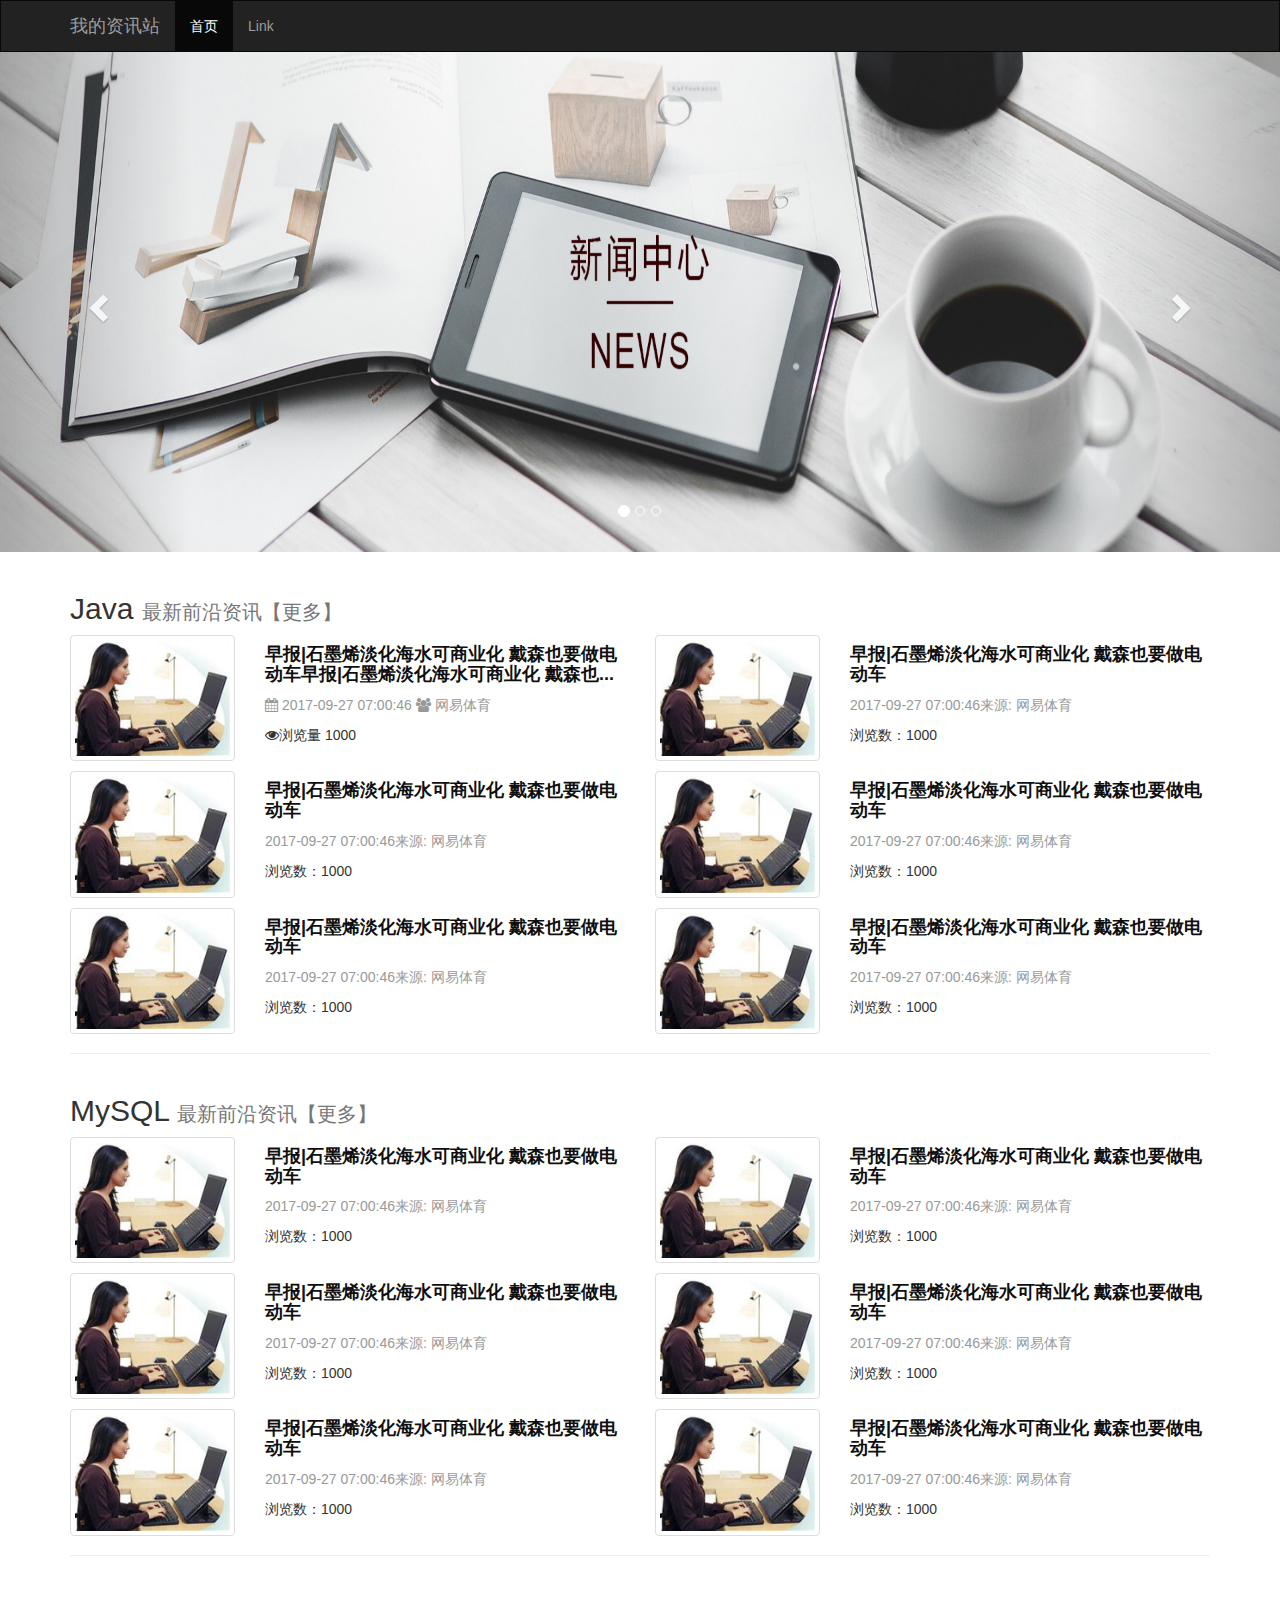
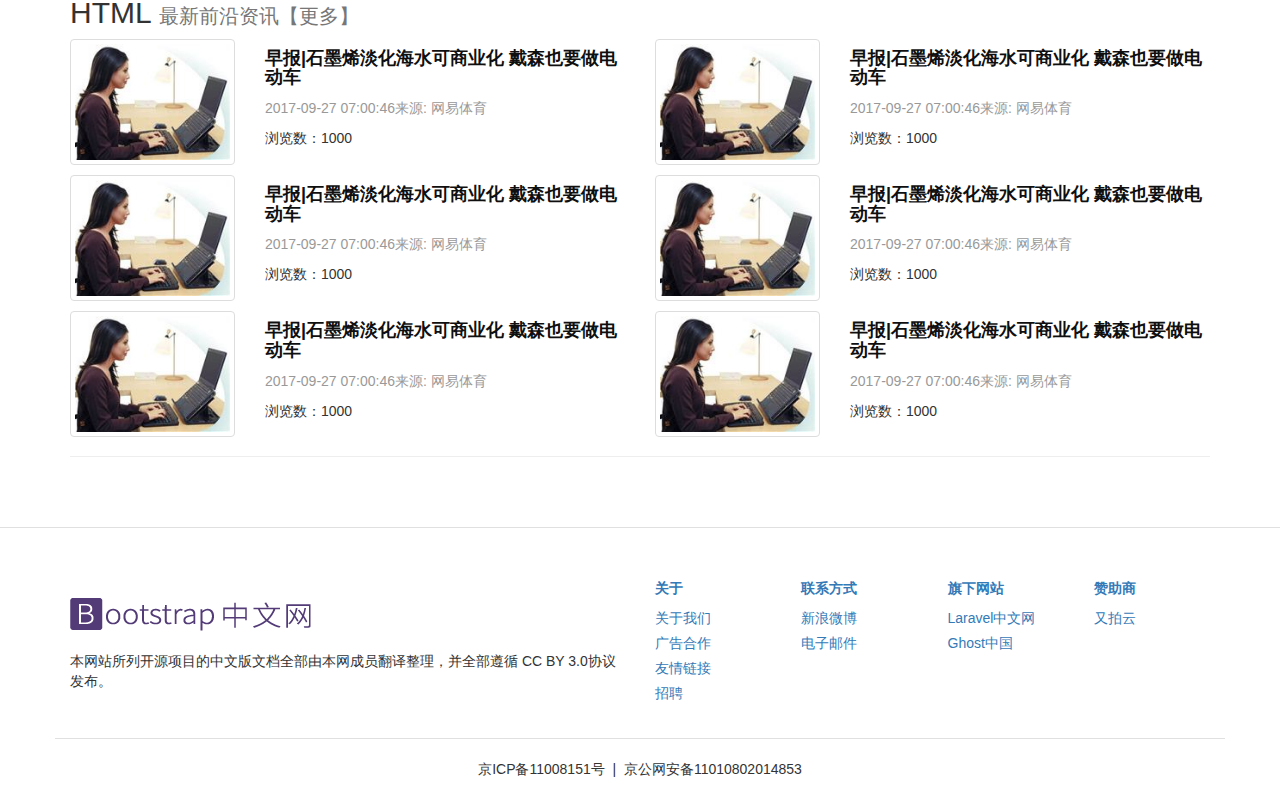
<file: WebRoot/index.html>
<!DOCTYPE html>
<html lang="en">
<head>
    <meta charset="UTF-8">
    <title>Title</title>


    <link href="res/bootstrap/dist/css/bootstrap.css" rel="stylesheet">
    <link href="res/font-awesome/css/font-awesome.css" rel="stylesheet">
    <link href="res/my.css" rel="stylesheet">


</head>
<body>

<!--导航-->
<nav class="navbar navbar-inverse my-nav">
    <div class="container">
        <div class="navbar-header">
            <a class="navbar-brand" href="#">我的资讯站</a>
        </div>
        <!-- Collect the nav links, forms, and other content for toggling -->
        <div class="collapse navbar-collapse" id="bs-example-navbar-collapse-1">
            <ul class="nav navbar-nav">
                <li class="active"><a href="#">首页</a></li>
                <li><a href="#">Link</a></li>
            </ul>
        </div><!-- /.navbar-collapse -->
    </div><!-- /.container-fluid -->
</nav>



<!--banner-->
<div id="carousel-example-generic" class="carousel slide" data-ride="carousel">
    <!-- Indicators -->
    <ol class="carousel-indicators">
        <li data-target="#carousel-example-generic" data-slide-to="0" class="active"></li>
        <li data-target="#carousel-example-generic" data-slide-to="1"></li>
        <li data-target="#carousel-example-generic" data-slide-to="2"></li>
    </ol>

    <!-- Wrapper for slides -->
    <div class="carousel-inner" role="listbox">
        <div class="item active">
            <img style="height: 500px;width: 100%" src="img/b1.jpg">
        </div>

        <div class="item">
            <img style="height: 500px;width: 100%" src="img/b2.jpg">
        </div>
        <div class="item">
            <img style="height: 500px;width: 100%" src="img/b3.jpg">
        </div>
    </div>

    <!-- Controls -->
    <a class="left carousel-control" href="#carousel-example-generic" role="button" data-slide="prev">
        <span class="glyphicon glyphicon-chevron-left" aria-hidden="true"></span>
        <span class="sr-only">Previous</span>
    </a>
    <a class="right carousel-control" href="#carousel-example-generic" role="button" data-slide="next">
        <span class="glyphicon glyphicon-chevron-right" aria-hidden="true"></span>
        <span class="sr-only">Next</span>
    </a>
</div>



<!--内容-->


<div class="container">
    <div class="page-header">
        <h2>Java
            <small>最新前沿资讯【更多】</small>
        </h2>
        <div class="row">
            <div class="col-xs-6">
                <!--具体新闻-->
                <div class="row my-news">
                    <div class="col-xs-4">
                        <img class="img-thumbnail" src="img/temp.jpeg">
                    </div>
                    <div class="col-xs-8">
                        <h4 class="title my-news-title">早报|石墨烯淡化海水可商业化 戴森也要做电动车早报|石墨烯淡化海水可商业化 戴森也要做电动车早报|石墨烯淡化海水可商业化
                            戴森也要做电动车早报|石墨烯淡化海水可商业化 戴森也要做电动车</h4>
                        <p class="st-author"><i
                                class="fa fa-calendar"></i>&nbsp;<span>2017-09-27 07:00:46</span>&nbsp;<i
                                class="fa fa-group"></i>&nbsp;<span>网易体育</span></p>
                        <p class="brower-count"><i class="fa fa-eye">浏览量</i>&nbsp;<span>1000</span></p>
                    </div>
                </div>
                <div class="row my-news">
                    <div class="col-xs-4">
                        <img class="img-thumbnail" src="img/temp.jpeg">
                    </div>
                    <div class="col-xs-8">
                        <h4 class="title my-news-title">早报|石墨烯淡化海水可商业化 戴森也要做电动车</h4>
                        <p class="st-author"><span>2017-09-27 07:00:46</span><span>来源: 网易体育</span></p>
                        <p class="brower-count"><span>浏览数：</span><span>1000</span></p>
                    </div>
                </div>
                <div class="row my-news">
                    <div class="col-xs-4">
                        <img class="img-thumbnail" src="img/temp.jpeg">
                    </div>
                    <div class="col-xs-8">
                        <h4 class="title my-news-title">早报|石墨烯淡化海水可商业化 戴森也要做电动车</h4>
                        <p class="st-author"><span>2017-09-27 07:00:46</span><span>来源: 网易体育</span></p>
                        <p class="brower-count"><span>浏览数：</span><span>1000</span></p>
                    </div>
                </div>
            </div>

            <div class="col-xs-6">
                <!--具体新闻-->
                <div class="row my-news">
                    <div class="col-xs-4">
                        <img class="img-thumbnail" src="img/temp.jpeg">
                    </div>
                    <div class="col-xs-8">
                        <h4 class="title my-news-title">早报|石墨烯淡化海水可商业化 戴森也要做电动车</h4>
                        <p class="st-author"><span>2017-09-27 07:00:46</span><span>来源: 网易体育</span></p>
                        <p class="brower-count"><span>浏览数：</span><span>1000</span></p>
                    </div>
                </div>
                <div class="row my-news">
                    <div class="col-xs-4">
                        <img class="img-thumbnail" src="img/temp.jpeg">
                    </div>
                    <div class="col-xs-8">
                        <h4 class="title my-news-title">早报|石墨烯淡化海水可商业化 戴森也要做电动车</h4>
                        <p class="st-author"><span>2017-09-27 07:00:46</span><span>来源: 网易体育</span></p>
                        <p class="brower-count"><span>浏览数：</span><span>1000</span></p>
                    </div>
                </div>
                <div class="row my-news">
                    <div class="col-xs-4">
                        <img class="img-thumbnail" src="img/temp.jpeg">
                    </div>
                    <div class="col-xs-8">
                        <h4 class="title my-news-title">早报|石墨烯淡化海水可商业化 戴森也要做电动车</h4>
                        <p class="st-author"><span>2017-09-27 07:00:46</span><span>来源: 网易体育</span></p>
                        <p class="brower-count"><span>浏览数：</span><span>1000</span></p>
                    </div>
                </div>
            </div>
        </div>

    </div>
    <div class="page-header">
        <h2>MySQL
            <small>最新前沿资讯【更多】</small>
        </h2>
        <div class="row">
            <div class="col-xs-6">
                <!--具体新闻-->
                <div class="row my-news">
                    <div class="col-xs-4">
                        <img class="img-thumbnail" src="img/temp.jpeg">
                    </div>
                    <div class="col-xs-8">
                        <h4 class="title my-news-title">早报|石墨烯淡化海水可商业化 戴森也要做电动车</h4>
                        <p class="st-author"><span>2017-09-27 07:00:46</span><span>来源: 网易体育</span></p>
                        <p class="brower-count"><span>浏览数：</span><span>1000</span></p>
                    </div>
                </div>
                <div class="row my-news">
                    <div class="col-xs-4">
                        <img class="img-thumbnail" src="img/temp.jpeg">
                    </div>
                    <div class="col-xs-8">
                        <h4 class="title my-news-title">早报|石墨烯淡化海水可商业化 戴森也要做电动车</h4>
                        <p class="st-author"><span>2017-09-27 07:00:46</span><span>来源: 网易体育</span></p>
                        <p class="brower-count"><span>浏览数：</span><span>1000</span></p>
                    </div>
                </div>
                <div class="row my-news">
                    <div class="col-xs-4">
                        <img class="img-thumbnail" src="img/temp.jpeg">
                    </div>
                    <div class="col-xs-8">
                        <h4 class="title my-news-title">早报|石墨烯淡化海水可商业化 戴森也要做电动车</h4>
                        <p class="st-author"><span>2017-09-27 07:00:46</span><span>来源: 网易体育</span></p>
                        <p class="brower-count"><span>浏览数：</span><span>1000</span></p>
                    </div>
                </div>
            </div>

            <div class="col-xs-6">
                <!--具体新闻-->
                <div class="row my-news">
                    <div class="col-xs-4">
                        <img class="img-thumbnail" src="img/temp.jpeg">
                    </div>
                    <div class="col-xs-8">
                        <h4 class="title my-news-title">早报|石墨烯淡化海水可商业化 戴森也要做电动车</h4>
                        <p class="st-author"><span>2017-09-27 07:00:46</span><span>来源: 网易体育</span></p>
                        <p class="brower-count"><span>浏览数：</span><span>1000</span></p>
                    </div>
                </div>
                <div class="row my-news">
                    <div class="col-xs-4">
                        <img class="img-thumbnail" src="img/temp.jpeg">
                    </div>
                    <div class="col-xs-8">
                        <h4 class="title my-news-title">早报|石墨烯淡化海水可商业化 戴森也要做电动车</h4>
                        <p class="st-author"><span>2017-09-27 07:00:46</span><span>来源: 网易体育</span></p>
                        <p class="brower-count"><span>浏览数：</span><span>1000</span></p>
                    </div>
                </div>
                <div class="row my-news">
                    <div class="col-xs-4">
                        <img class="img-thumbnail" src="img/temp.jpeg">
                    </div>
                    <div class="col-xs-8">
                        <h4 class="title my-news-title">早报|石墨烯淡化海水可商业化 戴森也要做电动车</h4>
                        <p class="st-author"><span>2017-09-27 07:00:46</span><span>来源: 网易体育</span></p>
                        <p class="brower-count"><span>浏览数：</span><span>1000</span></p>
                    </div>
                </div>
            </div>
        </div>
    </div>
    <div class="page-header">
        <h2>HTML
            <small>最新前沿资讯【更多】</small>
        </h2>
        <div class="row">
            <div class="col-xs-6">
                <!--具体新闻-->
                <div class="row my-news">
                    <div class="col-xs-4">
                        <img class="img-thumbnail" src="img/temp.jpeg">
                    </div>
                    <div class="col-xs-8">
                        <h4 class="title my-news-title">早报|石墨烯淡化海水可商业化 戴森也要做电动车</h4>
                        <p class="st-author"><span>2017-09-27 07:00:46</span><span>来源: 网易体育</span></p>
                        <p class="brower-count"><span>浏览数：</span><span>1000</span></p>
                    </div>
                </div>
                <div class="row my-news">
                    <div class="col-xs-4">
                        <img class="img-thumbnail" src="img/temp.jpeg">
                    </div>
                    <div class="col-xs-8">
                        <h4 class="title my-news-title">早报|石墨烯淡化海水可商业化 戴森也要做电动车</h4>
                        <p class="st-author"><span>2017-09-27 07:00:46</span><span>来源: 网易体育</span></p>
                        <p class="brower-count"><span>浏览数：</span><span>1000</span></p>
                    </div>
                </div>
                <div class="row my-news">
                    <div class="col-xs-4">
                        <img class="img-thumbnail" src="img/temp.jpeg">
                    </div>
                    <div class="col-xs-8">
                        <h4 class="title my-news-title">早报|石墨烯淡化海水可商业化 戴森也要做电动车</h4>
                        <p class="st-author"><span>2017-09-27 07:00:46</span><span>来源: 网易体育</span></p>
                        <p class="brower-count"><span>浏览数：</span><span>1000</span></p>
                    </div>
                </div>
            </div>

            <div class="col-xs-6">
                <!--具体新闻-->
                <div class="row my-news">
                    <div class="col-xs-4">
                        <img class="img-thumbnail" src="img/temp.jpeg">
                    </div>
                    <div class="col-xs-8">
                        <h4 class="title my-news-title">早报|石墨烯淡化海水可商业化 戴森也要做电动车</h4>
                        <p class="st-author"><span>2017-09-27 07:00:46</span><span>来源: 网易体育</span></p>
                        <p class="brower-count"><span>浏览数：</span><span>1000</span></p>
                    </div>
                </div>
                <div class="row my-news">
                    <div class="col-xs-4">
                        <img class="img-thumbnail" src="img/temp.jpeg">
                    </div>
                    <div class="col-xs-8">
                        <h4 class="title my-news-title">早报|石墨烯淡化海水可商业化 戴森也要做电动车</h4>
                        <p class="st-author"><span>2017-09-27 07:00:46</span><span>来源: 网易体育</span></p>
                        <p class="brower-count"><span>浏览数：</span><span>1000</span></p>
                    </div>
                </div>
                <div class="row my-news">
                    <div class="col-xs-4">
                        <img class="img-thumbnail" src="img/temp.jpeg">
                    </div>
                    <div class="col-xs-8">
                        <h4 class="title my-news-title">早报|石墨烯淡化海水可商业化 戴森也要做电动车</h4>
                        <p class="st-author"><span>2017-09-27 07:00:46</span><span>来源: 网易体育</span></p>
                        <p class="brower-count"><span>浏览数：</span><span>1000</span></p>
                    </div>
                </div>
            </div>
        </div>
    </div>

</div>





<!--脚注-->
<div class="my-footer">

    <div class="container">
        <div class="row">
            <div class="col-xs-6">

                <div class="my-footer-logo"><img src="img/logo.png" alt=""></div>
                <p>本网站所列开源项目的中文版文档全部由本网成员翻译整理，并全部遵循 CC BY 3.0协议发布。</p>
            </div>
            <div class="col-xs-6">

                <div class="row">

                    <ul class="col-xs-3 my-footer-ul">
                        <li><a href="#">关于</a></li>
                        <li><a href="#">关于我们</a></li>
                        <li><a href="#">广告合作</a></li>
                        <li><a href="#">友情链接</a></li>
                        <li><a href="#">招聘</a></li>
                    </ul>
                    <ul class="col-xs-3 my-footer-ul">
                        <li><a href="#">联系方式</a></li>
                        <li><a href="#">新浪微博</a></li>
                        <li><a href="#">电子邮件</a></li>
                    </ul>
                    <ul class="col-xs-3 my-footer-ul">
                        <li><a href="#">旗下网站</a></li>
                        <li><a href="#">Laravel中文网</a></li>
                        <li><a href="#">Ghost中国</a></li>

                    </ul>
                    <ul class="col-xs-3 my-footer-ul">
                        <li><a href="#">赞助商</a></li>
                        <li><a href="#">又拍云</a></li>

                    </ul>

                </div>

            </div>
        </div>
        <div class="row">
            <div class="col-xs-12 my-footer-copy">
                <p class="text-center">京ICP备11008151号&nbsp;&nbsp;|&nbsp;&nbsp;京公网安备11010802014853</p>
            </div>
        </div>

    </div>

</div>


</body>


</html>

<script src="res/jquery/dist/jquery.js"></script>
<script src="res/bootstrap/dist/js/bootstrap.js"></script>
<script src="res/STAR-ZERO-jquery-ellipsis/dist/jquery.ellipsis.js"></script>

<script>

    $(function () {

        $('.title').ellipsis({
            row: 2
        });

    });


</script>
</file>
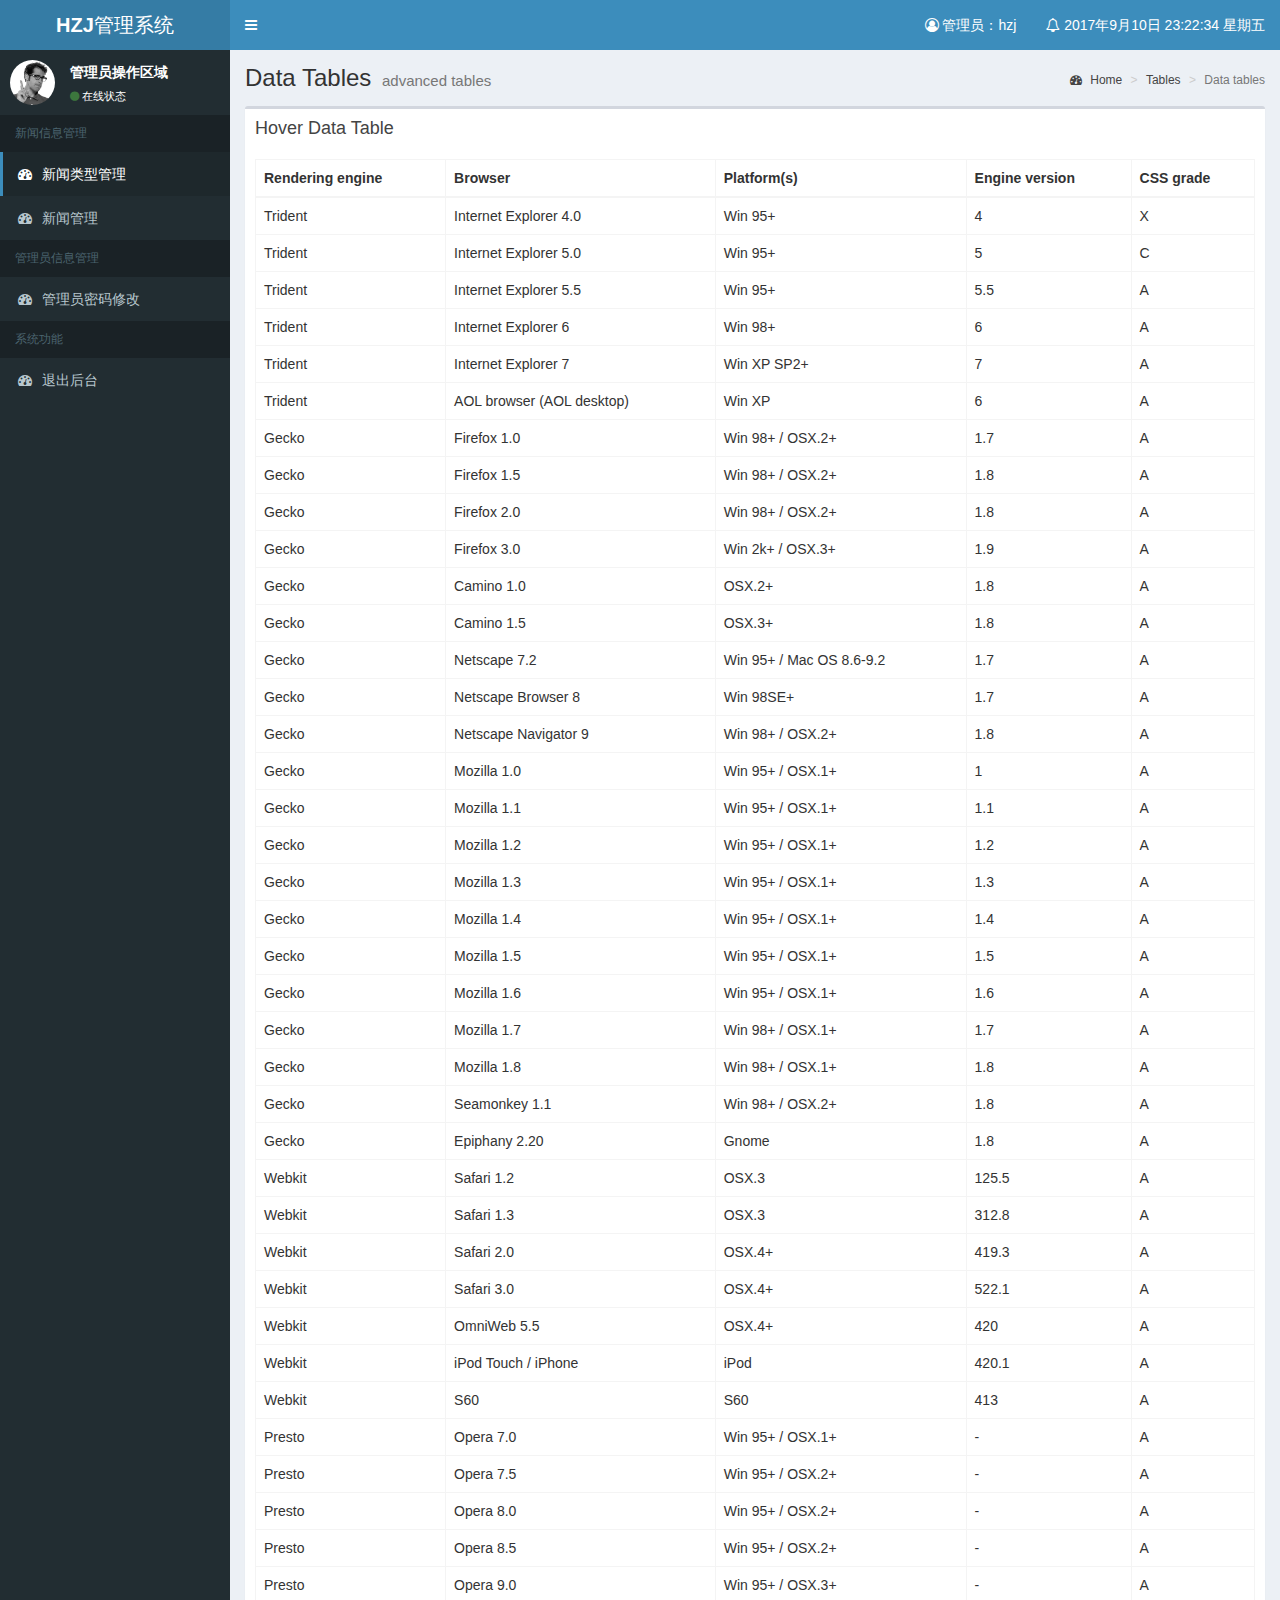
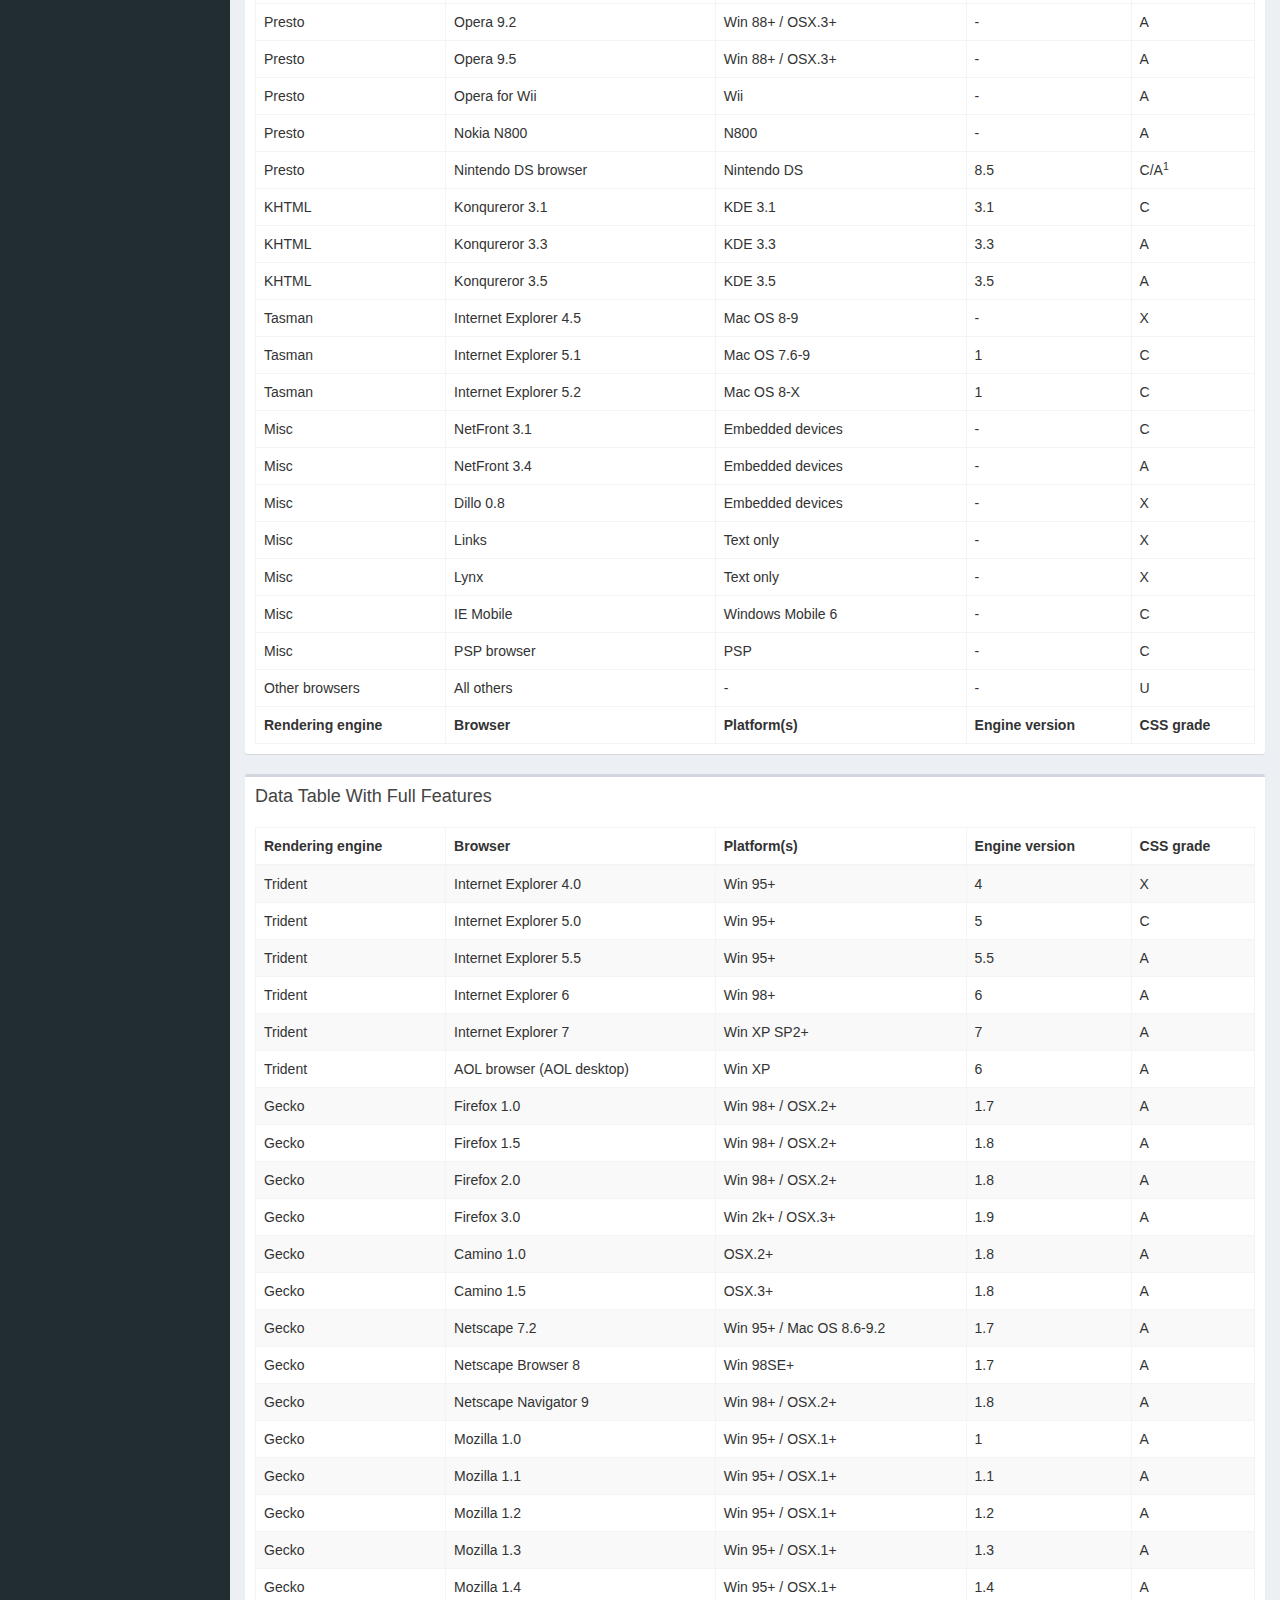
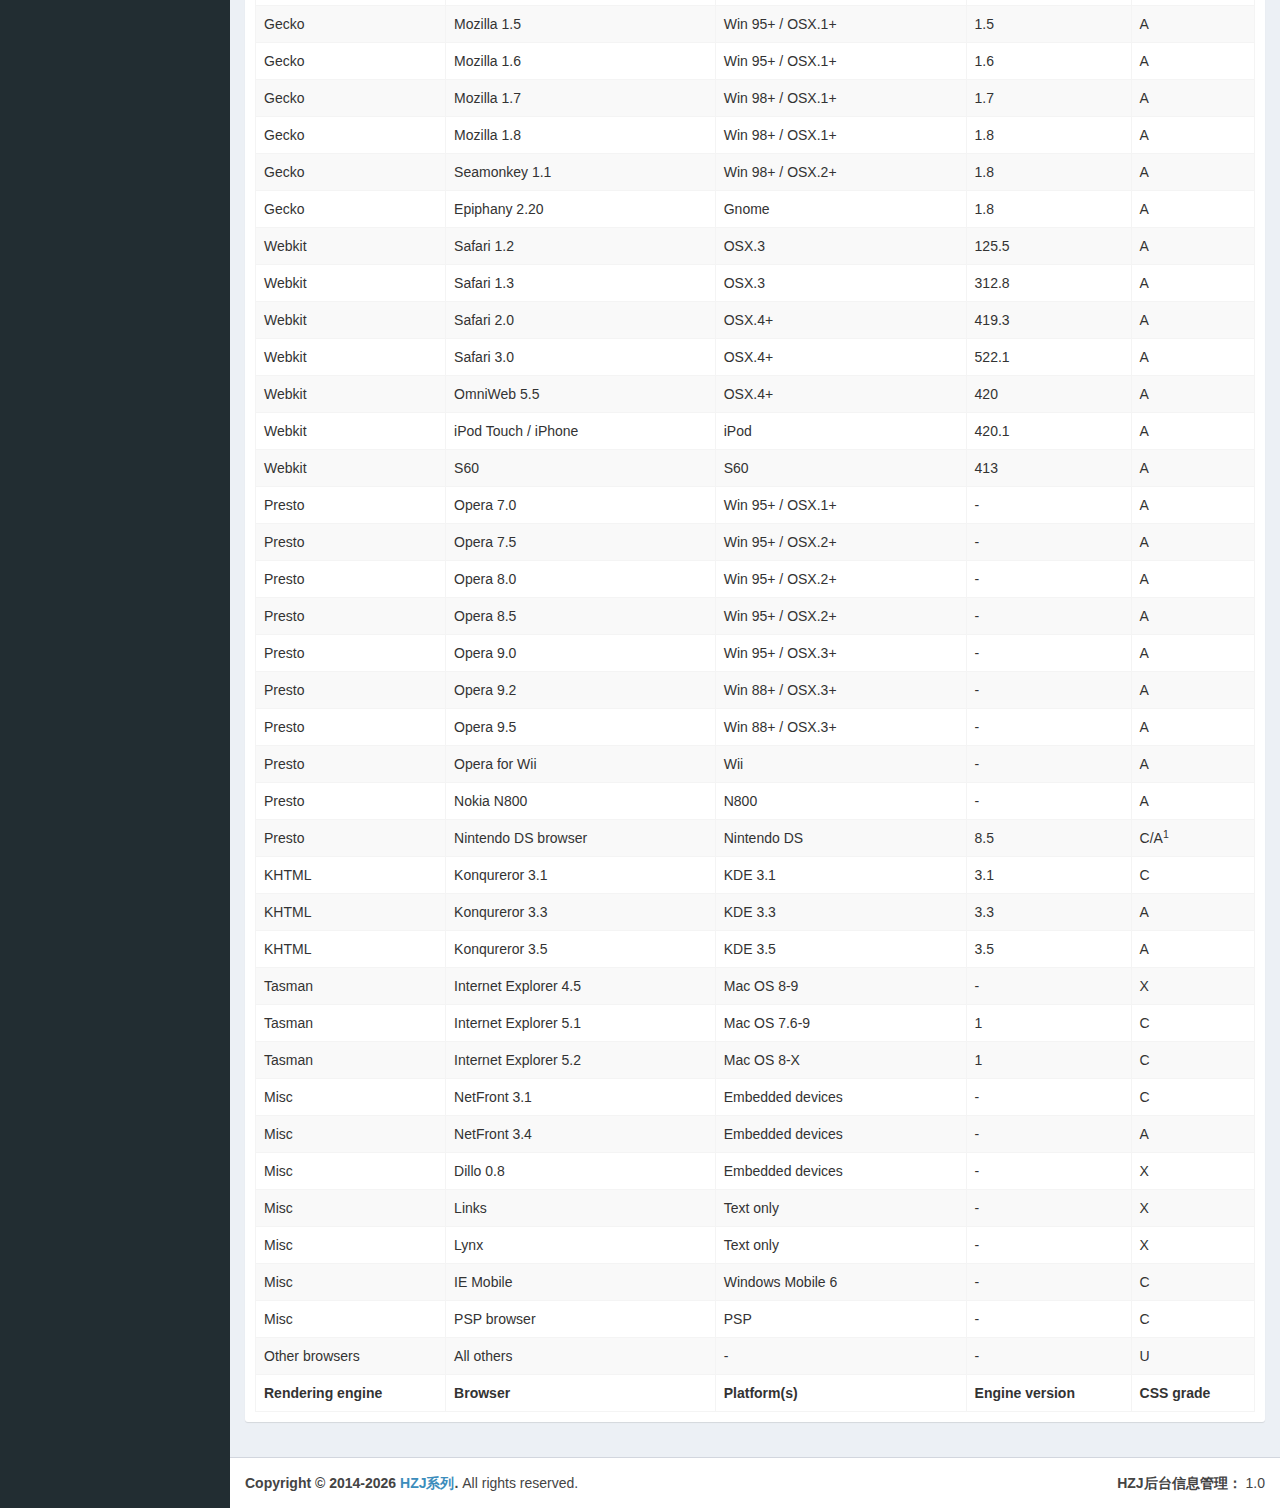
<file: WebRoot/admin/index.html>
<!DOCTYPE html>
<html>
<head>
    <meta charset="utf-8">
    <meta http-equiv="X-UA-Compatible" content="IE=edge">
    <title>AdminLTE 2 | Data Tables</title>
    <!-- Bootstrap 3.3.7 -->
    <link rel="stylesheet" href="../res/bootstrap/dist/css/bootstrap.min.css">
    <!-- Font Awesome -->
    <link rel="stylesheet" href="../res/font-awesome/css/font-awesome.min.css">
    <!-- Ionicons -->
    <link rel="stylesheet" href="../res/Ionicons/css/ionicons.min.css">
    <!-- DataTables -->
    <link rel="stylesheet" href="../res/datatables.net-bs/css/dataTables.bootstrap.min.css">
    <!-- Theme style -->
    <link rel="stylesheet" href="../res/dist/css/AdminLTE.min.css">
    <!-- AdminLTE Skins. Choose a skin from the css/skins
         folder instead of downloading all of them to reduce the load. -->
    <link rel="stylesheet" href="../res/dist/css/skins/_all-skins.min.css">


</head>
<body class="hold-transition skin-blue sidebar-mini">
<div class="wrapper">

    <header class="main-header">
        <!-- Logo -->
        <a href="#" class="logo">
            <!-- mini logo for sidebar mini 50x50 pixels -->
            <span class="logo-mini"><b>HZJ</b></span>
            <!-- logo for regular state and mobile devices -->
            <span class="logo-lg"><b>HZJ</b>管理系统</span>
        </a>
        <!-- Header Navbar: style can be found in header.less -->
        <nav class="navbar navbar-static-top">
            <!-- Sidebar toggle button-->
            <a href="#" class="sidebar-toggle" data-toggle="push-menu" role="button">
                <span class="icon-bar"></span>
                <span class="icon-bar"></span>
                <span class="icon-bar"></span>
            </a>

            <div class="navbar-custom-menu">
                <ul class="nav navbar-nav">
                    <li>
                        <a>
                            <i class="fa fa-user-circle-o"></i>&nbsp;管理员：hzj
                        </a>
                    </li>
                    <li>
                        <a>
                            <i class="fa fa-bell-o"></i>&nbsp;2017年9月10日 23:22:34 星期五
                        </a>
                    </li>


                </ul>
            </div>
        </nav>
    </header>
    <!-- Left side column. contains the logo and sidebar -->
    <aside class="main-sidebar">
        <!-- sidebar: style can be found in sidebar.less -->
        <section class="sidebar">
            <!-- Sidebar user panel -->
            <div class="user-panel">
                <div class="pull-left image">
                    <img src="../res/dist/img/user2-160x160.jpg" class="img-circle" alt="User Image">
                </div>
                <div class="pull-left info">
                    <p>管理员操作区域</p>
                    <a><i class="fa fa-circle text-success"></i>在线状态</a>
                </div>
            </div>

            <!-- sidebar menu: : style can be found in sidebar.less -->
            <ul class="sidebar-menu" data-widget="tree">
                <li class="header">新闻信息管理</li>
                <li class="treeview active">
                    <a href="#">
                        <i class="fa fa-dashboard"></i> <span>新闻类型管理</span>
                    </a>
                </li>
                <li class="treeview">
                    <a href="#">
                        <i class="fa fa-dashboard"></i> <span>新闻管理</span>
                    </a>
                </li>
                <li class="header">管理员信息管理</li>
                <li class="treeview">
                    <a href="#">
                        <i class="fa fa-dashboard"></i> <span>管理员密码修改</span>
                    </a>
                </li>
                <li class="header">系统功能</li>
                <li class="treeview">
                    <a href="#">
                        <i class="fa fa-dashboard"></i> <span>退出后台</span>
                    </a>
                </li>
            </ul>
        </section>
        <!-- /.sidebar -->
    </aside>

    <!-- Content Wrapper. Contains page content -->
    <div class="content-wrapper">
        <!-- Content Header (Page header) -->
        <section class="content-header">
            <h1>
                Data Tables
                <small>advanced tables</small>
            </h1>
            <ol class="breadcrumb">
                <li><a href="#"><i class="fa fa-dashboard"></i> Home</a></li>
                <li><a href="#">Tables</a></li>
                <li class="active">Data tables</li>
            </ol>
        </section>

        <!-- Main content -->
        <section class="content">
            <div class="row">
                <div class="col-xs-12">
                    <div class="box">
                        <div class="box-header">
                            <h3 class="box-title">Hover Data Table</h3>
                        </div>
                        <!-- /.box-header -->
                        <div class="box-body">
                            <table id="example2" class="table table-bordered table-hover">
                                <thead>
                                <tr>
                                    <th>Rendering engine</th>
                                    <th>Browser</th>
                                    <th>Platform(s)</th>
                                    <th>Engine version</th>
                                    <th>CSS grade</th>
                                </tr>
                                </thead>
                                <tbody>
                                <tr>
                                    <td>Trident</td>
                                    <td>Internet
                                        Explorer 4.0
                                    </td>
                                    <td>Win 95+</td>
                                    <td> 4</td>
                                    <td>X</td>
                                </tr>
                                <tr>
                                    <td>Trident</td>
                                    <td>Internet
                                        Explorer 5.0
                                    </td>
                                    <td>Win 95+</td>
                                    <td>5</td>
                                    <td>C</td>
                                </tr>
                                <tr>
                                    <td>Trident</td>
                                    <td>Internet
                                        Explorer 5.5
                                    </td>
                                    <td>Win 95+</td>
                                    <td>5.5</td>
                                    <td>A</td>
                                </tr>
                                <tr>
                                    <td>Trident</td>
                                    <td>Internet
                                        Explorer 6
                                    </td>
                                    <td>Win 98+</td>
                                    <td>6</td>
                                    <td>A</td>
                                </tr>
                                <tr>
                                    <td>Trident</td>
                                    <td>Internet Explorer 7</td>
                                    <td>Win XP SP2+</td>
                                    <td>7</td>
                                    <td>A</td>
                                </tr>
                                <tr>
                                    <td>Trident</td>
                                    <td>AOL browser (AOL desktop)</td>
                                    <td>Win XP</td>
                                    <td>6</td>
                                    <td>A</td>
                                </tr>
                                <tr>
                                    <td>Gecko</td>
                                    <td>Firefox 1.0</td>
                                    <td>Win 98+ / OSX.2+</td>
                                    <td>1.7</td>
                                    <td>A</td>
                                </tr>
                                <tr>
                                    <td>Gecko</td>
                                    <td>Firefox 1.5</td>
                                    <td>Win 98+ / OSX.2+</td>
                                    <td>1.8</td>
                                    <td>A</td>
                                </tr>
                                <tr>
                                    <td>Gecko</td>
                                    <td>Firefox 2.0</td>
                                    <td>Win 98+ / OSX.2+</td>
                                    <td>1.8</td>
                                    <td>A</td>
                                </tr>
                                <tr>
                                    <td>Gecko</td>
                                    <td>Firefox 3.0</td>
                                    <td>Win 2k+ / OSX.3+</td>
                                    <td>1.9</td>
                                    <td>A</td>
                                </tr>
                                <tr>
                                    <td>Gecko</td>
                                    <td>Camino 1.0</td>
                                    <td>OSX.2+</td>
                                    <td>1.8</td>
                                    <td>A</td>
                                </tr>
                                <tr>
                                    <td>Gecko</td>
                                    <td>Camino 1.5</td>
                                    <td>OSX.3+</td>
                                    <td>1.8</td>
                                    <td>A</td>
                                </tr>
                                <tr>
                                    <td>Gecko</td>
                                    <td>Netscape 7.2</td>
                                    <td>Win 95+ / Mac OS 8.6-9.2</td>
                                    <td>1.7</td>
                                    <td>A</td>
                                </tr>
                                <tr>
                                    <td>Gecko</td>
                                    <td>Netscape Browser 8</td>
                                    <td>Win 98SE+</td>
                                    <td>1.7</td>
                                    <td>A</td>
                                </tr>
                                <tr>
                                    <td>Gecko</td>
                                    <td>Netscape Navigator 9</td>
                                    <td>Win 98+ / OSX.2+</td>
                                    <td>1.8</td>
                                    <td>A</td>
                                </tr>
                                <tr>
                                    <td>Gecko</td>
                                    <td>Mozilla 1.0</td>
                                    <td>Win 95+ / OSX.1+</td>
                                    <td>1</td>
                                    <td>A</td>
                                </tr>
                                <tr>
                                    <td>Gecko</td>
                                    <td>Mozilla 1.1</td>
                                    <td>Win 95+ / OSX.1+</td>
                                    <td>1.1</td>
                                    <td>A</td>
                                </tr>
                                <tr>
                                    <td>Gecko</td>
                                    <td>Mozilla 1.2</td>
                                    <td>Win 95+ / OSX.1+</td>
                                    <td>1.2</td>
                                    <td>A</td>
                                </tr>
                                <tr>
                                    <td>Gecko</td>
                                    <td>Mozilla 1.3</td>
                                    <td>Win 95+ / OSX.1+</td>
                                    <td>1.3</td>
                                    <td>A</td>
                                </tr>
                                <tr>
                                    <td>Gecko</td>
                                    <td>Mozilla 1.4</td>
                                    <td>Win 95+ / OSX.1+</td>
                                    <td>1.4</td>
                                    <td>A</td>
                                </tr>
                                <tr>
                                    <td>Gecko</td>
                                    <td>Mozilla 1.5</td>
                                    <td>Win 95+ / OSX.1+</td>
                                    <td>1.5</td>
                                    <td>A</td>
                                </tr>
                                <tr>
                                    <td>Gecko</td>
                                    <td>Mozilla 1.6</td>
                                    <td>Win 95+ / OSX.1+</td>
                                    <td>1.6</td>
                                    <td>A</td>
                                </tr>
                                <tr>
                                    <td>Gecko</td>
                                    <td>Mozilla 1.7</td>
                                    <td>Win 98+ / OSX.1+</td>
                                    <td>1.7</td>
                                    <td>A</td>
                                </tr>
                                <tr>
                                    <td>Gecko</td>
                                    <td>Mozilla 1.8</td>
                                    <td>Win 98+ / OSX.1+</td>
                                    <td>1.8</td>
                                    <td>A</td>
                                </tr>
                                <tr>
                                    <td>Gecko</td>
                                    <td>Seamonkey 1.1</td>
                                    <td>Win 98+ / OSX.2+</td>
                                    <td>1.8</td>
                                    <td>A</td>
                                </tr>
                                <tr>
                                    <td>Gecko</td>
                                    <td>Epiphany 2.20</td>
                                    <td>Gnome</td>
                                    <td>1.8</td>
                                    <td>A</td>
                                </tr>
                                <tr>
                                    <td>Webkit</td>
                                    <td>Safari 1.2</td>
                                    <td>OSX.3</td>
                                    <td>125.5</td>
                                    <td>A</td>
                                </tr>
                                <tr>
                                    <td>Webkit</td>
                                    <td>Safari 1.3</td>
                                    <td>OSX.3</td>
                                    <td>312.8</td>
                                    <td>A</td>
                                </tr>
                                <tr>
                                    <td>Webkit</td>
                                    <td>Safari 2.0</td>
                                    <td>OSX.4+</td>
                                    <td>419.3</td>
                                    <td>A</td>
                                </tr>
                                <tr>
                                    <td>Webkit</td>
                                    <td>Safari 3.0</td>
                                    <td>OSX.4+</td>
                                    <td>522.1</td>
                                    <td>A</td>
                                </tr>
                                <tr>
                                    <td>Webkit</td>
                                    <td>OmniWeb 5.5</td>
                                    <td>OSX.4+</td>
                                    <td>420</td>
                                    <td>A</td>
                                </tr>
                                <tr>
                                    <td>Webkit</td>
                                    <td>iPod Touch / iPhone</td>
                                    <td>iPod</td>
                                    <td>420.1</td>
                                    <td>A</td>
                                </tr>
                                <tr>
                                    <td>Webkit</td>
                                    <td>S60</td>
                                    <td>S60</td>
                                    <td>413</td>
                                    <td>A</td>
                                </tr>
                                <tr>
                                    <td>Presto</td>
                                    <td>Opera 7.0</td>
                                    <td>Win 95+ / OSX.1+</td>
                                    <td>-</td>
                                    <td>A</td>
                                </tr>
                                <tr>
                                    <td>Presto</td>
                                    <td>Opera 7.5</td>
                                    <td>Win 95+ / OSX.2+</td>
                                    <td>-</td>
                                    <td>A</td>
                                </tr>
                                <tr>
                                    <td>Presto</td>
                                    <td>Opera 8.0</td>
                                    <td>Win 95+ / OSX.2+</td>
                                    <td>-</td>
                                    <td>A</td>
                                </tr>
                                <tr>
                                    <td>Presto</td>
                                    <td>Opera 8.5</td>
                                    <td>Win 95+ / OSX.2+</td>
                                    <td>-</td>
                                    <td>A</td>
                                </tr>
                                <tr>
                                    <td>Presto</td>
                                    <td>Opera 9.0</td>
                                    <td>Win 95+ / OSX.3+</td>
                                    <td>-</td>
                                    <td>A</td>
                                </tr>
                                <tr>
                                    <td>Presto</td>
                                    <td>Opera 9.2</td>
                                    <td>Win 88+ / OSX.3+</td>
                                    <td>-</td>
                                    <td>A</td>
                                </tr>
                                <tr>
                                    <td>Presto</td>
                                    <td>Opera 9.5</td>
                                    <td>Win 88+ / OSX.3+</td>
                                    <td>-</td>
                                    <td>A</td>
                                </tr>
                                <tr>
                                    <td>Presto</td>
                                    <td>Opera for Wii</td>
                                    <td>Wii</td>
                                    <td>-</td>
                                    <td>A</td>
                                </tr>
                                <tr>
                                    <td>Presto</td>
                                    <td>Nokia N800</td>
                                    <td>N800</td>
                                    <td>-</td>
                                    <td>A</td>
                                </tr>
                                <tr>
                                    <td>Presto</td>
                                    <td>Nintendo DS browser</td>
                                    <td>Nintendo DS</td>
                                    <td>8.5</td>
                                    <td>C/A<sup>1</sup></td>
                                </tr>
                                <tr>
                                    <td>KHTML</td>
                                    <td>Konqureror 3.1</td>
                                    <td>KDE 3.1</td>
                                    <td>3.1</td>
                                    <td>C</td>
                                </tr>
                                <tr>
                                    <td>KHTML</td>
                                    <td>Konqureror 3.3</td>
                                    <td>KDE 3.3</td>
                                    <td>3.3</td>
                                    <td>A</td>
                                </tr>
                                <tr>
                                    <td>KHTML</td>
                                    <td>Konqureror 3.5</td>
                                    <td>KDE 3.5</td>
                                    <td>3.5</td>
                                    <td>A</td>
                                </tr>
                                <tr>
                                    <td>Tasman</td>
                                    <td>Internet Explorer 4.5</td>
                                    <td>Mac OS 8-9</td>
                                    <td>-</td>
                                    <td>X</td>
                                </tr>
                                <tr>
                                    <td>Tasman</td>
                                    <td>Internet Explorer 5.1</td>
                                    <td>Mac OS 7.6-9</td>
                                    <td>1</td>
                                    <td>C</td>
                                </tr>
                                <tr>
                                    <td>Tasman</td>
                                    <td>Internet Explorer 5.2</td>
                                    <td>Mac OS 8-X</td>
                                    <td>1</td>
                                    <td>C</td>
                                </tr>
                                <tr>
                                    <td>Misc</td>
                                    <td>NetFront 3.1</td>
                                    <td>Embedded devices</td>
                                    <td>-</td>
                                    <td>C</td>
                                </tr>
                                <tr>
                                    <td>Misc</td>
                                    <td>NetFront 3.4</td>
                                    <td>Embedded devices</td>
                                    <td>-</td>
                                    <td>A</td>
                                </tr>
                                <tr>
                                    <td>Misc</td>
                                    <td>Dillo 0.8</td>
                                    <td>Embedded devices</td>
                                    <td>-</td>
                                    <td>X</td>
                                </tr>
                                <tr>
                                    <td>Misc</td>
                                    <td>Links</td>
                                    <td>Text only</td>
                                    <td>-</td>
                                    <td>X</td>
                                </tr>
                                <tr>
                                    <td>Misc</td>
                                    <td>Lynx</td>
                                    <td>Text only</td>
                                    <td>-</td>
                                    <td>X</td>
                                </tr>
                                <tr>
                                    <td>Misc</td>
                                    <td>IE Mobile</td>
                                    <td>Windows Mobile 6</td>
                                    <td>-</td>
                                    <td>C</td>
                                </tr>
                                <tr>
                                    <td>Misc</td>
                                    <td>PSP browser</td>
                                    <td>PSP</td>
                                    <td>-</td>
                                    <td>C</td>
                                </tr>
                                <tr>
                                    <td>Other browsers</td>
                                    <td>All others</td>
                                    <td>-</td>
                                    <td>-</td>
                                    <td>U</td>
                                </tr>
                                </tbody>
                                <tfoot>
                                <tr>
                                    <th>Rendering engine</th>
                                    <th>Browser</th>
                                    <th>Platform(s)</th>
                                    <th>Engine version</th>
                                    <th>CSS grade</th>
                                </tr>
                                </tfoot>
                            </table>
                        </div>
                        <!-- /.box-body -->
                    </div>
                    <!-- /.box -->

                    <div class="box">
                        <div class="box-header">
                            <h3 class="box-title">Data Table With Full Features</h3>
                        </div>
                        <!-- /.box-header -->
                        <div class="box-body">
                            <table id="example1" class="table table-bordered table-striped">
                                <thead>
                                <tr>
                                    <th>Rendering engine</th>
                                    <th>Browser</th>
                                    <th>Platform(s)</th>
                                    <th>Engine version</th>
                                    <th>CSS grade</th>
                                </tr>
                                </thead>
                                <tbody>
                                <tr>
                                    <td>Trident</td>
                                    <td>Internet
                                        Explorer 4.0
                                    </td>
                                    <td>Win 95+</td>
                                    <td> 4</td>
                                    <td>X</td>
                                </tr>
                                <tr>
                                    <td>Trident</td>
                                    <td>Internet
                                        Explorer 5.0
                                    </td>
                                    <td>Win 95+</td>
                                    <td>5</td>
                                    <td>C</td>
                                </tr>
                                <tr>
                                    <td>Trident</td>
                                    <td>Internet
                                        Explorer 5.5
                                    </td>
                                    <td>Win 95+</td>
                                    <td>5.5</td>
                                    <td>A</td>
                                </tr>
                                <tr>
                                    <td>Trident</td>
                                    <td>Internet
                                        Explorer 6
                                    </td>
                                    <td>Win 98+</td>
                                    <td>6</td>
                                    <td>A</td>
                                </tr>
                                <tr>
                                    <td>Trident</td>
                                    <td>Internet Explorer 7</td>
                                    <td>Win XP SP2+</td>
                                    <td>7</td>
                                    <td>A</td>
                                </tr>
                                <tr>
                                    <td>Trident</td>
                                    <td>AOL browser (AOL desktop)</td>
                                    <td>Win XP</td>
                                    <td>6</td>
                                    <td>A</td>
                                </tr>
                                <tr>
                                    <td>Gecko</td>
                                    <td>Firefox 1.0</td>
                                    <td>Win 98+ / OSX.2+</td>
                                    <td>1.7</td>
                                    <td>A</td>
                                </tr>
                                <tr>
                                    <td>Gecko</td>
                                    <td>Firefox 1.5</td>
                                    <td>Win 98+ / OSX.2+</td>
                                    <td>1.8</td>
                                    <td>A</td>
                                </tr>
                                <tr>
                                    <td>Gecko</td>
                                    <td>Firefox 2.0</td>
                                    <td>Win 98+ / OSX.2+</td>
                                    <td>1.8</td>
                                    <td>A</td>
                                </tr>
                                <tr>
                                    <td>Gecko</td>
                                    <td>Firefox 3.0</td>
                                    <td>Win 2k+ / OSX.3+</td>
                                    <td>1.9</td>
                                    <td>A</td>
                                </tr>
                                <tr>
                                    <td>Gecko</td>
                                    <td>Camino 1.0</td>
                                    <td>OSX.2+</td>
                                    <td>1.8</td>
                                    <td>A</td>
                                </tr>
                                <tr>
                                    <td>Gecko</td>
                                    <td>Camino 1.5</td>
                                    <td>OSX.3+</td>
                                    <td>1.8</td>
                                    <td>A</td>
                                </tr>
                                <tr>
                                    <td>Gecko</td>
                                    <td>Netscape 7.2</td>
                                    <td>Win 95+ / Mac OS 8.6-9.2</td>
                                    <td>1.7</td>
                                    <td>A</td>
                                </tr>
                                <tr>
                                    <td>Gecko</td>
                                    <td>Netscape Browser 8</td>
                                    <td>Win 98SE+</td>
                                    <td>1.7</td>
                                    <td>A</td>
                                </tr>
                                <tr>
                                    <td>Gecko</td>
                                    <td>Netscape Navigator 9</td>
                                    <td>Win 98+ / OSX.2+</td>
                                    <td>1.8</td>
                                    <td>A</td>
                                </tr>
                                <tr>
                                    <td>Gecko</td>
                                    <td>Mozilla 1.0</td>
                                    <td>Win 95+ / OSX.1+</td>
                                    <td>1</td>
                                    <td>A</td>
                                </tr>
                                <tr>
                                    <td>Gecko</td>
                                    <td>Mozilla 1.1</td>
                                    <td>Win 95+ / OSX.1+</td>
                                    <td>1.1</td>
                                    <td>A</td>
                                </tr>
                                <tr>
                                    <td>Gecko</td>
                                    <td>Mozilla 1.2</td>
                                    <td>Win 95+ / OSX.1+</td>
                                    <td>1.2</td>
                                    <td>A</td>
                                </tr>
                                <tr>
                                    <td>Gecko</td>
                                    <td>Mozilla 1.3</td>
                                    <td>Win 95+ / OSX.1+</td>
                                    <td>1.3</td>
                                    <td>A</td>
                                </tr>
                                <tr>
                                    <td>Gecko</td>
                                    <td>Mozilla 1.4</td>
                                    <td>Win 95+ / OSX.1+</td>
                                    <td>1.4</td>
                                    <td>A</td>
                                </tr>
                                <tr>
                                    <td>Gecko</td>
                                    <td>Mozilla 1.5</td>
                                    <td>Win 95+ / OSX.1+</td>
                                    <td>1.5</td>
                                    <td>A</td>
                                </tr>
                                <tr>
                                    <td>Gecko</td>
                                    <td>Mozilla 1.6</td>
                                    <td>Win 95+ / OSX.1+</td>
                                    <td>1.6</td>
                                    <td>A</td>
                                </tr>
                                <tr>
                                    <td>Gecko</td>
                                    <td>Mozilla 1.7</td>
                                    <td>Win 98+ / OSX.1+</td>
                                    <td>1.7</td>
                                    <td>A</td>
                                </tr>
                                <tr>
                                    <td>Gecko</td>
                                    <td>Mozilla 1.8</td>
                                    <td>Win 98+ / OSX.1+</td>
                                    <td>1.8</td>
                                    <td>A</td>
                                </tr>
                                <tr>
                                    <td>Gecko</td>
                                    <td>Seamonkey 1.1</td>
                                    <td>Win 98+ / OSX.2+</td>
                                    <td>1.8</td>
                                    <td>A</td>
                                </tr>
                                <tr>
                                    <td>Gecko</td>
                                    <td>Epiphany 2.20</td>
                                    <td>Gnome</td>
                                    <td>1.8</td>
                                    <td>A</td>
                                </tr>
                                <tr>
                                    <td>Webkit</td>
                                    <td>Safari 1.2</td>
                                    <td>OSX.3</td>
                                    <td>125.5</td>
                                    <td>A</td>
                                </tr>
                                <tr>
                                    <td>Webkit</td>
                                    <td>Safari 1.3</td>
                                    <td>OSX.3</td>
                                    <td>312.8</td>
                                    <td>A</td>
                                </tr>
                                <tr>
                                    <td>Webkit</td>
                                    <td>Safari 2.0</td>
                                    <td>OSX.4+</td>
                                    <td>419.3</td>
                                    <td>A</td>
                                </tr>
                                <tr>
                                    <td>Webkit</td>
                                    <td>Safari 3.0</td>
                                    <td>OSX.4+</td>
                                    <td>522.1</td>
                                    <td>A</td>
                                </tr>
                                <tr>
                                    <td>Webkit</td>
                                    <td>OmniWeb 5.5</td>
                                    <td>OSX.4+</td>
                                    <td>420</td>
                                    <td>A</td>
                                </tr>
                                <tr>
                                    <td>Webkit</td>
                                    <td>iPod Touch / iPhone</td>
                                    <td>iPod</td>
                                    <td>420.1</td>
                                    <td>A</td>
                                </tr>
                                <tr>
                                    <td>Webkit</td>
                                    <td>S60</td>
                                    <td>S60</td>
                                    <td>413</td>
                                    <td>A</td>
                                </tr>
                                <tr>
                                    <td>Presto</td>
                                    <td>Opera 7.0</td>
                                    <td>Win 95+ / OSX.1+</td>
                                    <td>-</td>
                                    <td>A</td>
                                </tr>
                                <tr>
                                    <td>Presto</td>
                                    <td>Opera 7.5</td>
                                    <td>Win 95+ / OSX.2+</td>
                                    <td>-</td>
                                    <td>A</td>
                                </tr>
                                <tr>
                                    <td>Presto</td>
                                    <td>Opera 8.0</td>
                                    <td>Win 95+ / OSX.2+</td>
                                    <td>-</td>
                                    <td>A</td>
                                </tr>
                                <tr>
                                    <td>Presto</td>
                                    <td>Opera 8.5</td>
                                    <td>Win 95+ / OSX.2+</td>
                                    <td>-</td>
                                    <td>A</td>
                                </tr>
                                <tr>
                                    <td>Presto</td>
                                    <td>Opera 9.0</td>
                                    <td>Win 95+ / OSX.3+</td>
                                    <td>-</td>
                                    <td>A</td>
                                </tr>
                                <tr>
                                    <td>Presto</td>
                                    <td>Opera 9.2</td>
                                    <td>Win 88+ / OSX.3+</td>
                                    <td>-</td>
                                    <td>A</td>
                                </tr>
                                <tr>
                                    <td>Presto</td>
                                    <td>Opera 9.5</td>
                                    <td>Win 88+ / OSX.3+</td>
                                    <td>-</td>
                                    <td>A</td>
                                </tr>
                                <tr>
                                    <td>Presto</td>
                                    <td>Opera for Wii</td>
                                    <td>Wii</td>
                                    <td>-</td>
                                    <td>A</td>
                                </tr>
                                <tr>
                                    <td>Presto</td>
                                    <td>Nokia N800</td>
                                    <td>N800</td>
                                    <td>-</td>
                                    <td>A</td>
                                </tr>
                                <tr>
                                    <td>Presto</td>
                                    <td>Nintendo DS browser</td>
                                    <td>Nintendo DS</td>
                                    <td>8.5</td>
                                    <td>C/A<sup>1</sup></td>
                                </tr>
                                <tr>
                                    <td>KHTML</td>
                                    <td>Konqureror 3.1</td>
                                    <td>KDE 3.1</td>
                                    <td>3.1</td>
                                    <td>C</td>
                                </tr>
                                <tr>
                                    <td>KHTML</td>
                                    <td>Konqureror 3.3</td>
                                    <td>KDE 3.3</td>
                                    <td>3.3</td>
                                    <td>A</td>
                                </tr>
                                <tr>
                                    <td>KHTML</td>
                                    <td>Konqureror 3.5</td>
                                    <td>KDE 3.5</td>
                                    <td>3.5</td>
                                    <td>A</td>
                                </tr>
                                <tr>
                                    <td>Tasman</td>
                                    <td>Internet Explorer 4.5</td>
                                    <td>Mac OS 8-9</td>
                                    <td>-</td>
                                    <td>X</td>
                                </tr>
                                <tr>
                                    <td>Tasman</td>
                                    <td>Internet Explorer 5.1</td>
                                    <td>Mac OS 7.6-9</td>
                                    <td>1</td>
                                    <td>C</td>
                                </tr>
                                <tr>
                                    <td>Tasman</td>
                                    <td>Internet Explorer 5.2</td>
                                    <td>Mac OS 8-X</td>
                                    <td>1</td>
                                    <td>C</td>
                                </tr>
                                <tr>
                                    <td>Misc</td>
                                    <td>NetFront 3.1</td>
                                    <td>Embedded devices</td>
                                    <td>-</td>
                                    <td>C</td>
                                </tr>
                                <tr>
                                    <td>Misc</td>
                                    <td>NetFront 3.4</td>
                                    <td>Embedded devices</td>
                                    <td>-</td>
                                    <td>A</td>
                                </tr>
                                <tr>
                                    <td>Misc</td>
                                    <td>Dillo 0.8</td>
                                    <td>Embedded devices</td>
                                    <td>-</td>
                                    <td>X</td>
                                </tr>
                                <tr>
                                    <td>Misc</td>
                                    <td>Links</td>
                                    <td>Text only</td>
                                    <td>-</td>
                                    <td>X</td>
                                </tr>
                                <tr>
                                    <td>Misc</td>
                                    <td>Lynx</td>
                                    <td>Text only</td>
                                    <td>-</td>
                                    <td>X</td>
                                </tr>
                                <tr>
                                    <td>Misc</td>
                                    <td>IE Mobile</td>
                                    <td>Windows Mobile 6</td>
                                    <td>-</td>
                                    <td>C</td>
                                </tr>
                                <tr>
                                    <td>Misc</td>
                                    <td>PSP browser</td>
                                    <td>PSP</td>
                                    <td>-</td>
                                    <td>C</td>
                                </tr>
                                <tr>
                                    <td>Other browsers</td>
                                    <td>All others</td>
                                    <td>-</td>
                                    <td>-</td>
                                    <td>U</td>
                                </tr>
                                </tbody>
                                <tfoot>
                                <tr>
                                    <th>Rendering engine</th>
                                    <th>Browser</th>
                                    <th>Platform(s)</th>
                                    <th>Engine version</th>
                                    <th>CSS grade</th>
                                </tr>
                                </tfoot>
                            </table>
                        </div>
                        <!-- /.box-body -->
                    </div>
                    <!-- /.box -->
                </div>
                <!-- /.col -->
            </div>
            <!-- /.row -->
        </section>
        <!-- /.content -->
    </div>
    <!-- /.content-wrapper -->
    
    
    <footer class="main-footer">
        <div class="pull-right hidden-xs">
            <b>HZJ后台信息管理：</b> 1.0
        </div>
        <strong>Copyright &copy; 2014-2026 <a href="#">HZJ系列</a>.</strong> All rights
        reserved.
    </footer>


</div>
<!-- ./wrapper -->

<!-- jQuery 3 -->
<script src="../res/jquery/dist/jquery.min.js"></script>
<!-- Bootstrap 3.3.7 -->
<script src="../res/bootstrap/dist/js/bootstrap.min.js"></script>
<!-- DataTables -->
<script src="../res/datatables.net/js/jquery.dataTables.min.js"></script>
<script src="../res/datatables.net-bs/js/dataTables.bootstrap.min.js"></script>
<!-- SlimScroll -->
<script src="../res/jquery-slimscroll/jquery.slimscroll.min.js"></script>
<!-- FastClick -->
<script src="../res/fastclick/lib/fastclick.js"></script>
<!-- AdminLTE App -->
<script src="../res/dist/js/adminlte.min.js"></script>
<!-- AdminLTE for demo purposes -->
<script src="../res/dist/js/demo.js"></script>
</body>
</html>
</file>
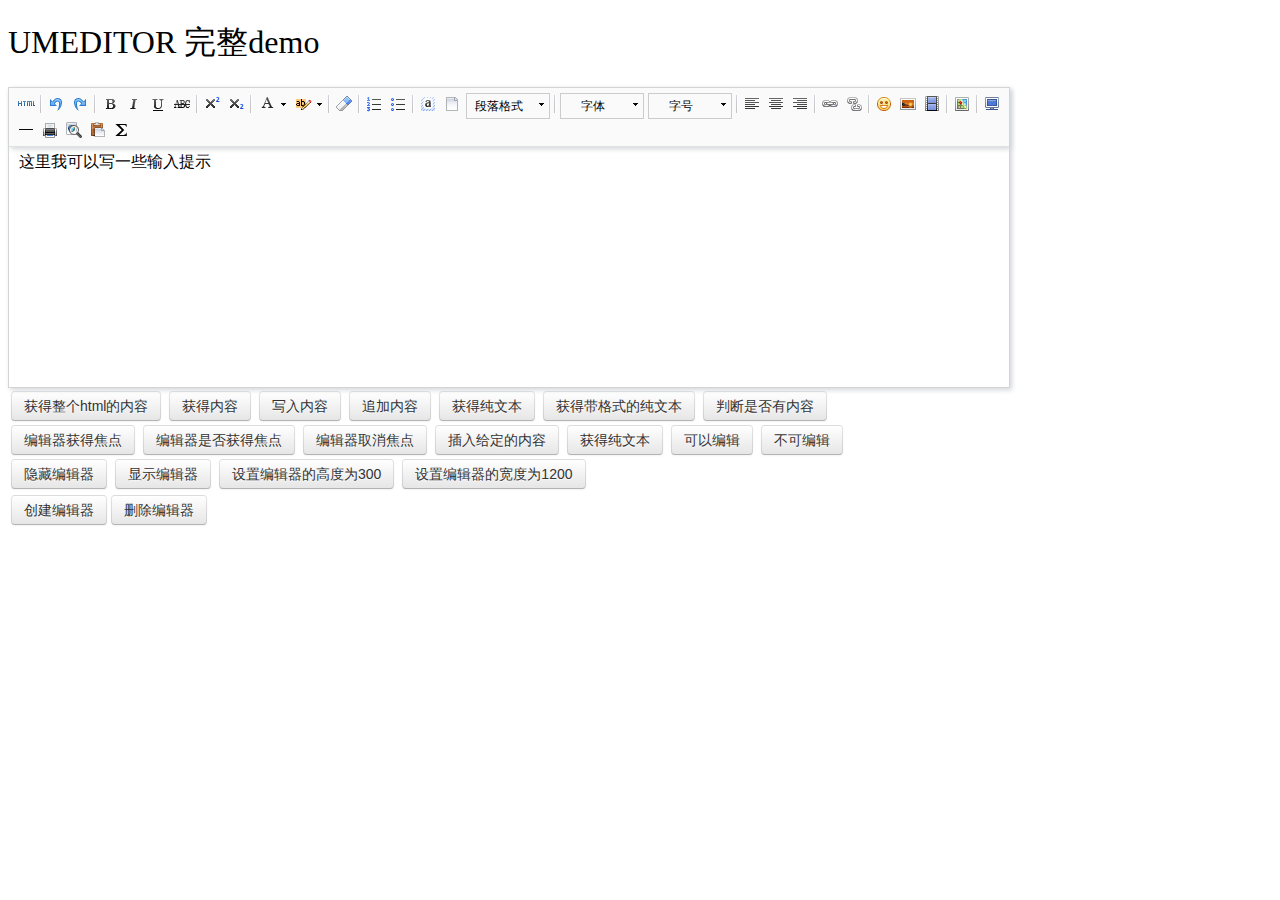
<file: WebRoot/res/umeditor1.2.3/index.html>
<!DOCTYPE HTML>
<html>
<head>

    <meta http-equiv="Content-Type" content="text/html;charset=utf-8"/>
    <title>UMEDITOR 完整demo</title>
    <meta http-equiv="Content-Type" content="text/html; charset=utf-8"/>
    <link href="themes/default/css/umeditor.css" type="text/css" rel="stylesheet">
    <script type="text/javascript" src="third-party/jquery.min.js"></script>
    <script type="text/javascript" src="third-party/template.min.js"></script>
    <script type="text/javascript" charset="utf-8" src="umeditor.config.js"></script>
    <script type="text/javascript" charset="utf-8" src="umeditor.min.js"></script>
    <script type="text/javascript" src="lang/zh-cn/zh-cn.js"></script>
    <style type="text/css">
        h1{
            font-family: "微软雅黑";
            font-weight: normal;
        }
        .btn {
            display: inline-block;
            *display: inline;
            padding: 4px 12px;
            margin-bottom: 0;
            *margin-left: .3em;
            font-size: 14px;
            line-height: 20px;
            color: #333333;
            text-align: center;
            text-shadow: 0 1px 1px rgba(255, 255, 255, 0.75);
            vertical-align: middle;
            cursor: pointer;
            background-color: #f5f5f5;
            *background-color: #e6e6e6;
            background-image: -moz-linear-gradient(top, #ffffff, #e6e6e6);
            background-image: -webkit-gradient(linear, 0 0, 0 100%, from(#ffffff), to(#e6e6e6));
            background-image: -webkit-linear-gradient(top, #ffffff, #e6e6e6);
            background-image: -o-linear-gradient(top, #ffffff, #e6e6e6);
            background-image: linear-gradient(to bottom, #ffffff, #e6e6e6);
            background-repeat: repeat-x;
            border: 1px solid #cccccc;
            *border: 0;
            border-color: #e6e6e6 #e6e6e6 #bfbfbf;
            border-color: rgba(0, 0, 0, 0.1) rgba(0, 0, 0, 0.1) rgba(0, 0, 0, 0.25);
            border-bottom-color: #b3b3b3;
            -webkit-border-radius: 4px;
            -moz-border-radius: 4px;
            border-radius: 4px;
            filter: progid:DXImageTransform.Microsoft.gradient(startColorstr='#ffffffff', endColorstr='#ffe6e6e6', GradientType=0);
            filter: progid:DXImageTransform.Microsoft.gradient(enabled=false);
            *zoom: 1;
            -webkit-box-shadow: inset 0 1px 0 rgba(255, 255, 255, 0.2), 0 1px 2px rgba(0, 0, 0, 0.05);
            -moz-box-shadow: inset 0 1px 0 rgba(255, 255, 255, 0.2), 0 1px 2px rgba(0, 0, 0, 0.05);
            box-shadow: inset 0 1px 0 rgba(255, 255, 255, 0.2), 0 1px 2px rgba(0, 0, 0, 0.05);
        }

        .btn:hover,
        .btn:focus,
        .btn:active,
        .btn.active,
        .btn.disabled,
        .btn[disabled] {
            color: #333333;
            background-color: #e6e6e6;
            *background-color: #d9d9d9;
        }

        .btn:active,
        .btn.active {
            background-color: #cccccc \9;
        }

        .btn:first-child {
            *margin-left: 0;
        }

        .btn:hover,
        .btn:focus {
            color: #333333;
            text-decoration: none;
            background-position: 0 -15px;
            -webkit-transition: background-position 0.1s linear;
            -moz-transition: background-position 0.1s linear;
            -o-transition: background-position 0.1s linear;
            transition: background-position 0.1s linear;
        }

        .btn:focus {
            outline: thin dotted #333;
            outline: 5px auto -webkit-focus-ring-color;
            outline-offset: -2px;
        }

        .btn.active,
        .btn:active {
            background-image: none;
            outline: 0;
            -webkit-box-shadow: inset 0 2px 4px rgba(0, 0, 0, 0.15), 0 1px 2px rgba(0, 0, 0, 0.05);
            -moz-box-shadow: inset 0 2px 4px rgba(0, 0, 0, 0.15), 0 1px 2px rgba(0, 0, 0, 0.05);
            box-shadow: inset 0 2px 4px rgba(0, 0, 0, 0.15), 0 1px 2px rgba(0, 0, 0, 0.05);
        }

        .btn.disabled,
        .btn[disabled] {
            cursor: default;
            background-image: none;
            opacity: 0.65;
            filter: alpha(opacity=65);
            -webkit-box-shadow: none;
            -moz-box-shadow: none;
            box-shadow: none;
        }
    </style>
</head>
<body>
<h1>UMEDITOR 完整demo</h1>

<!--style给定宽度可以影响编辑器的最终宽度-->
<script type="text/plain" id="myEditor" style="width:1000px;height:240px;">
    <p>这里我可以写一些输入提示</p>
</script>


<div class="clear"></div>
<div id="btns">
    <table>
        <tr>
            <td>
                <button class="btn" unselected="on" onclick="getAllHtml()">获得整个html的内容</button>&nbsp;
                <button class="btn" onclick="getContent()">获得内容</button>&nbsp;
                <button class="btn" onclick="setContent()">写入内容</button>&nbsp;
                <button class="btn" onclick="setContent(true)">追加内容</button>&nbsp;
                <button class="btn" onclick="getContentTxt()">获得纯文本</button>&nbsp;
                <button class="btn" onclick="getPlainTxt()">获得带格式的纯文本</button>&nbsp;
                <button class="btn" onclick="hasContent()">判断是否有内容</button>
            </td>
        </tr>
        <tr>
            <td>
                <button class="btn" onclick="setFocus()">编辑器获得焦点</button>&nbsp;
                <button class="btn" onmousedown="isFocus();return false;">编辑器是否获得焦点</button>&nbsp;
                <button class="btn" onclick="doBlur()">编辑器取消焦点</button>&nbsp;
                <button class="btn" onclick="insertHtml()">插入给定的内容</button>&nbsp;
                <button class="btn" onclick="getContentTxt()">获得纯文本</button>&nbsp;
                <button class="btn" id="enable" onclick="setEnabled()">可以编辑</button>&nbsp;
                <button class="btn" onclick="setDisabled()">不可编辑</button>
            </td>
        </tr>
        <tr>
            <td>
                <button class="btn" onclick="UM.getEditor('myEditor').setHide()">隐藏编辑器</button>&nbsp;
                <button class="btn" onclick="UM.getEditor('myEditor').setShow()">显示编辑器</button>&nbsp;
                <button class="btn" onclick="UM.getEditor('myEditor').setHeight(300)">设置编辑器的高度为300</button>&nbsp;
                <button class="btn" onclick="UM.getEditor('myEditor').setWidth(1200)">设置编辑器的宽度为1200</button>
            </td>
        </tr>

    </table>
</div>
<table>
    <tr>
        <td>
            <button class="btn" onclick="createEditor()"/>创建编辑器</button>
            <button class="btn" onclick="deleteEditor()"/>删除编辑器</button>
        </td>
    </tr>
</table>

<div>
    <h3 id="focush2"></h3>
</div>
<script type="text/javascript">
    //实例化编辑器
    var um = UM.getEditor('myEditor');
    um.addListener('blur',function(){
        $('#focush2').html('编辑器失去焦点了')
    });
    um.addListener('focus',function(){
        $('#focush2').html('')
    });
    //按钮的操作
    function insertHtml() {
        var value = prompt('插入html代码', '');
        um.execCommand('insertHtml', value)
    }
    function isFocus(){
        alert(um.isFocus())
    }
    function doBlur(){
        um.blur()
    }
    function createEditor() {
        enableBtn();
        um = UM.getEditor('myEditor');
    }
    function getAllHtml() {
        alert(UM.getEditor('myEditor').getAllHtml())
    }
    function getContent() {
        var arr = [];
        arr.push("使用editor.getContent()方法可以获得编辑器的内容");
        arr.push("内容为：");
        arr.push(UM.getEditor('myEditor').getContent());
        alert(arr.join("\n"));
    }
    function getPlainTxt() {
        var arr = [];
        arr.push("使用editor.getPlainTxt()方法可以获得编辑器的带格式的纯文本内容");
        arr.push("内容为：");
        arr.push(UM.getEditor('myEditor').getPlainTxt());
        alert(arr.join('\n'))
    }
    function setContent(isAppendTo) {
        var arr = [];
        arr.push("使用editor.setContent('欢迎使用umeditor')方法可以设置编辑器的内容");
        UM.getEditor('myEditor').setContent('欢迎使用umeditor', isAppendTo);
        alert(arr.join("\n"));
    }
    function setDisabled() {
        UM.getEditor('myEditor').setDisabled('fullscreen');
        disableBtn("enable");
    }

    function setEnabled() {
        UM.getEditor('myEditor').setEnabled();
        enableBtn();
    }

    function getText() {
        //当你点击按钮时编辑区域已经失去了焦点，如果直接用getText将不会得到内容，所以要在选回来，然后取得内容
        var range = UM.getEditor('myEditor').selection.getRange();
        range.select();
        var txt = UM.getEditor('myEditor').selection.getText();
        alert(txt)
    }

    function getContentTxt() {
        var arr = [];
        arr.push("使用editor.getContentTxt()方法可以获得编辑器的纯文本内容");
        arr.push("编辑器的纯文本内容为：");
        arr.push(UM.getEditor('myEditor').getContentTxt());
        alert(arr.join("\n"));
    }
    function hasContent() {
        var arr = [];
        arr.push("使用editor.hasContents()方法判断编辑器里是否有内容");
        arr.push("判断结果为：");
        arr.push(UM.getEditor('myEditor').hasContents());
        alert(arr.join("\n"));
    }
    function setFocus() {
        UM.getEditor('myEditor').focus();
    }
    function deleteEditor() {
        disableBtn();
        UM.getEditor('myEditor').destroy();
    }
    function disableBtn(str) {
        var div = document.getElementById('btns');
        var btns = domUtils.getElementsByTagName(div, "button");
        for (var i = 0, btn; btn = btns[i++];) {
            if (btn.id == str) {
                domUtils.removeAttributes(btn, ["disabled"]);
            } else {
                btn.setAttribute("disabled", "true");
            }
        }
    }
    function enableBtn() {
        var div = document.getElementById('btns');
        var btns = domUtils.getElementsByTagName(div, "button");
        for (var i = 0, btn; btn = btns[i++];) {
            domUtils.removeAttributes(btn, ["disabled"]);
        }
    }
</script>

</body>
</html>
</file>
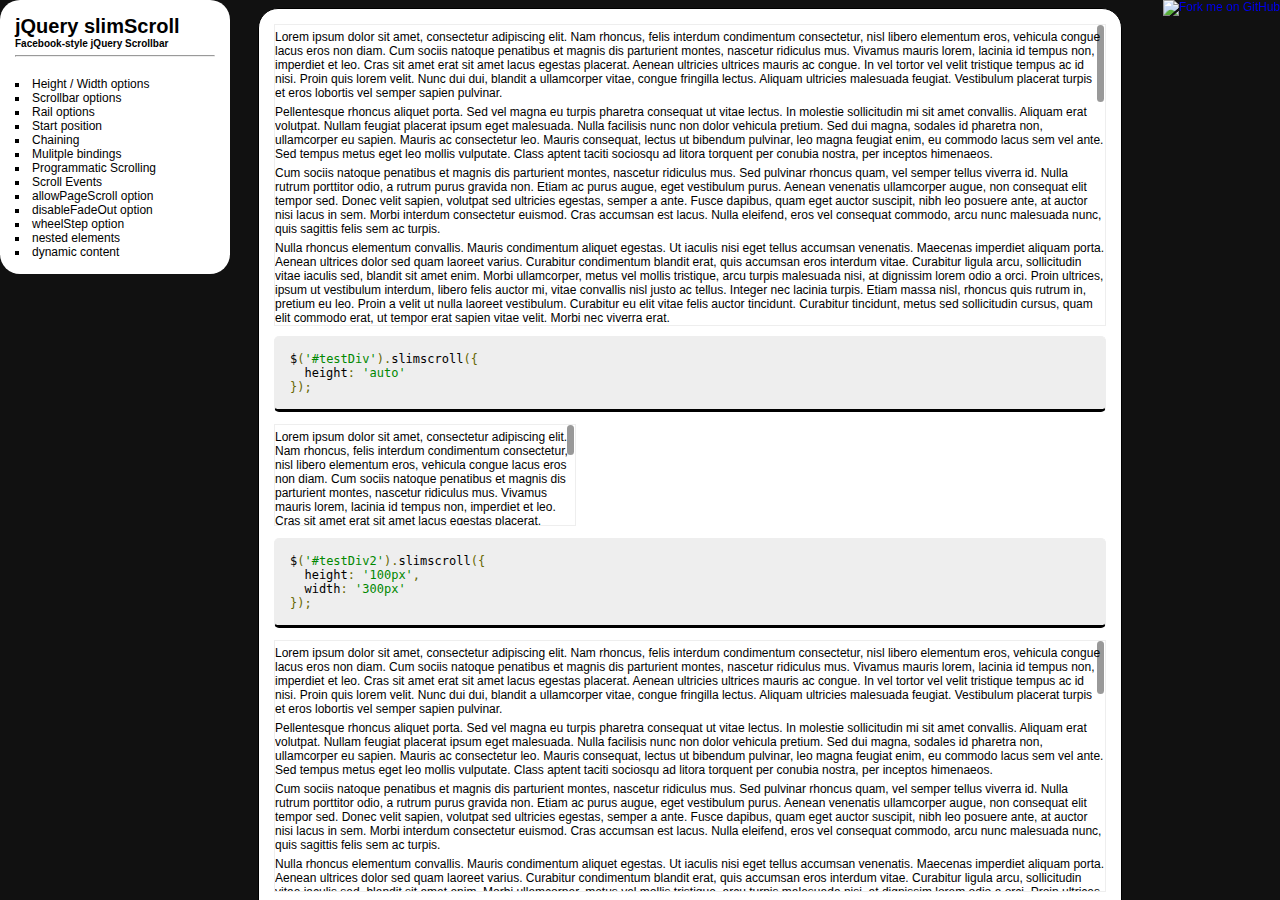
<file: WebRoot/res/jquery-slimscroll/examples/index.html>
<!DOCTYPE html PUBLIC "-//W3C//DTD XHTML 1.0 Frameset//EN" "http://www.w3.org/TR/xhtml1/DTD/xhtml1-frameset.dtd">
<html>
    <head>
    </head>
    <frameset framespacing="0" cols="250,*" frameborder="0" noresize>
        <frame name="nav" src="navigation.html" target="top">
        <frame name="main" src="height-width.html" target="main">
    </frameset>
</html>
</file>
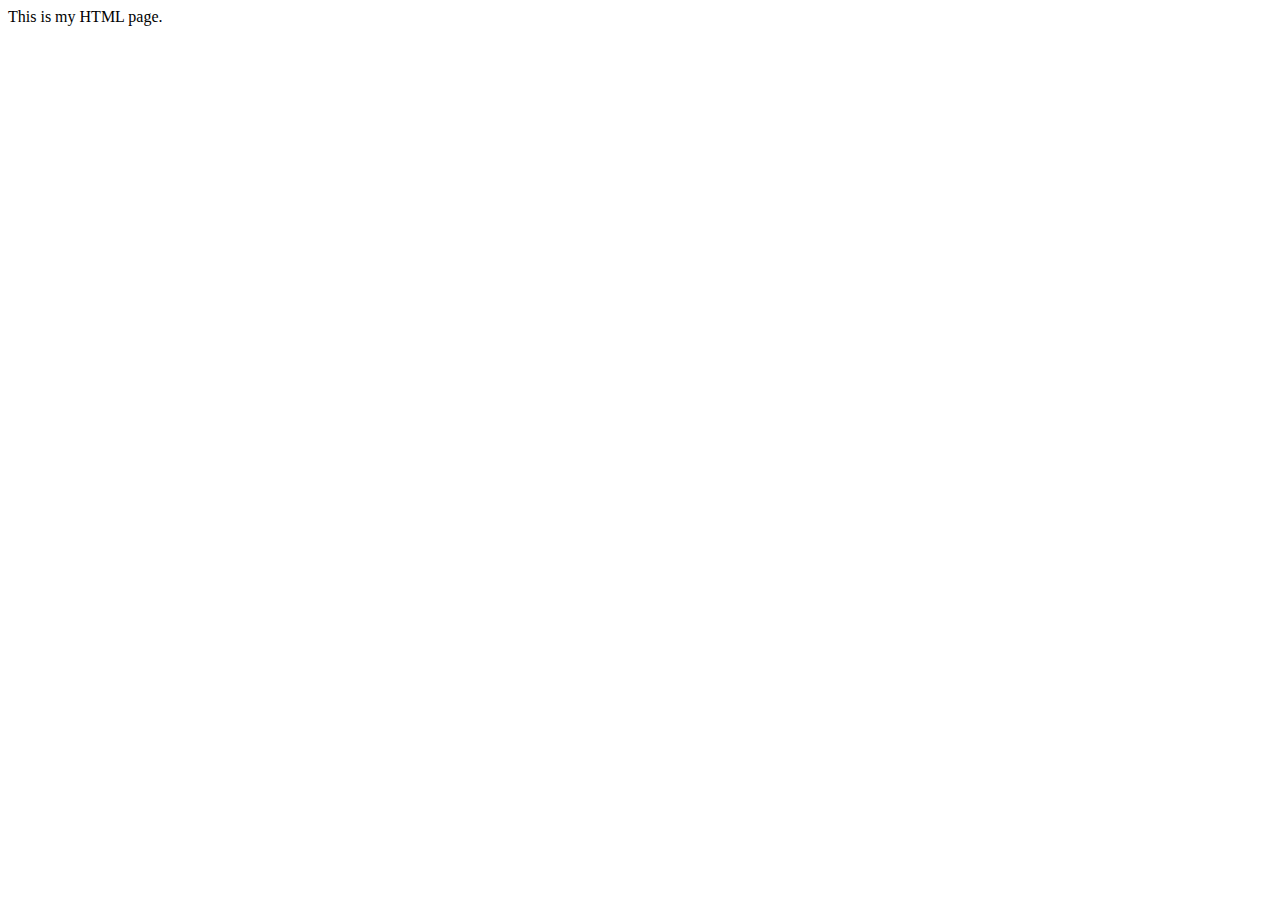
<file: WebRoot/MyHtml.html>
<!DOCTYPE html>
<html>
  <head>
    <title>MyHtml.html</title>
	
    <meta name="keywords" content="keyword1,keyword2,keyword3">
    <meta name="description" content="this is my page">
    <meta name="content-type" content="text/html; charset=UTF-8">
    
    <!--<link rel="stylesheet" type="text/css" href="./styles.css">-->

  </head>
  
  <body>
    This is my HTML page. <br>
  </body>
</html>
</file>
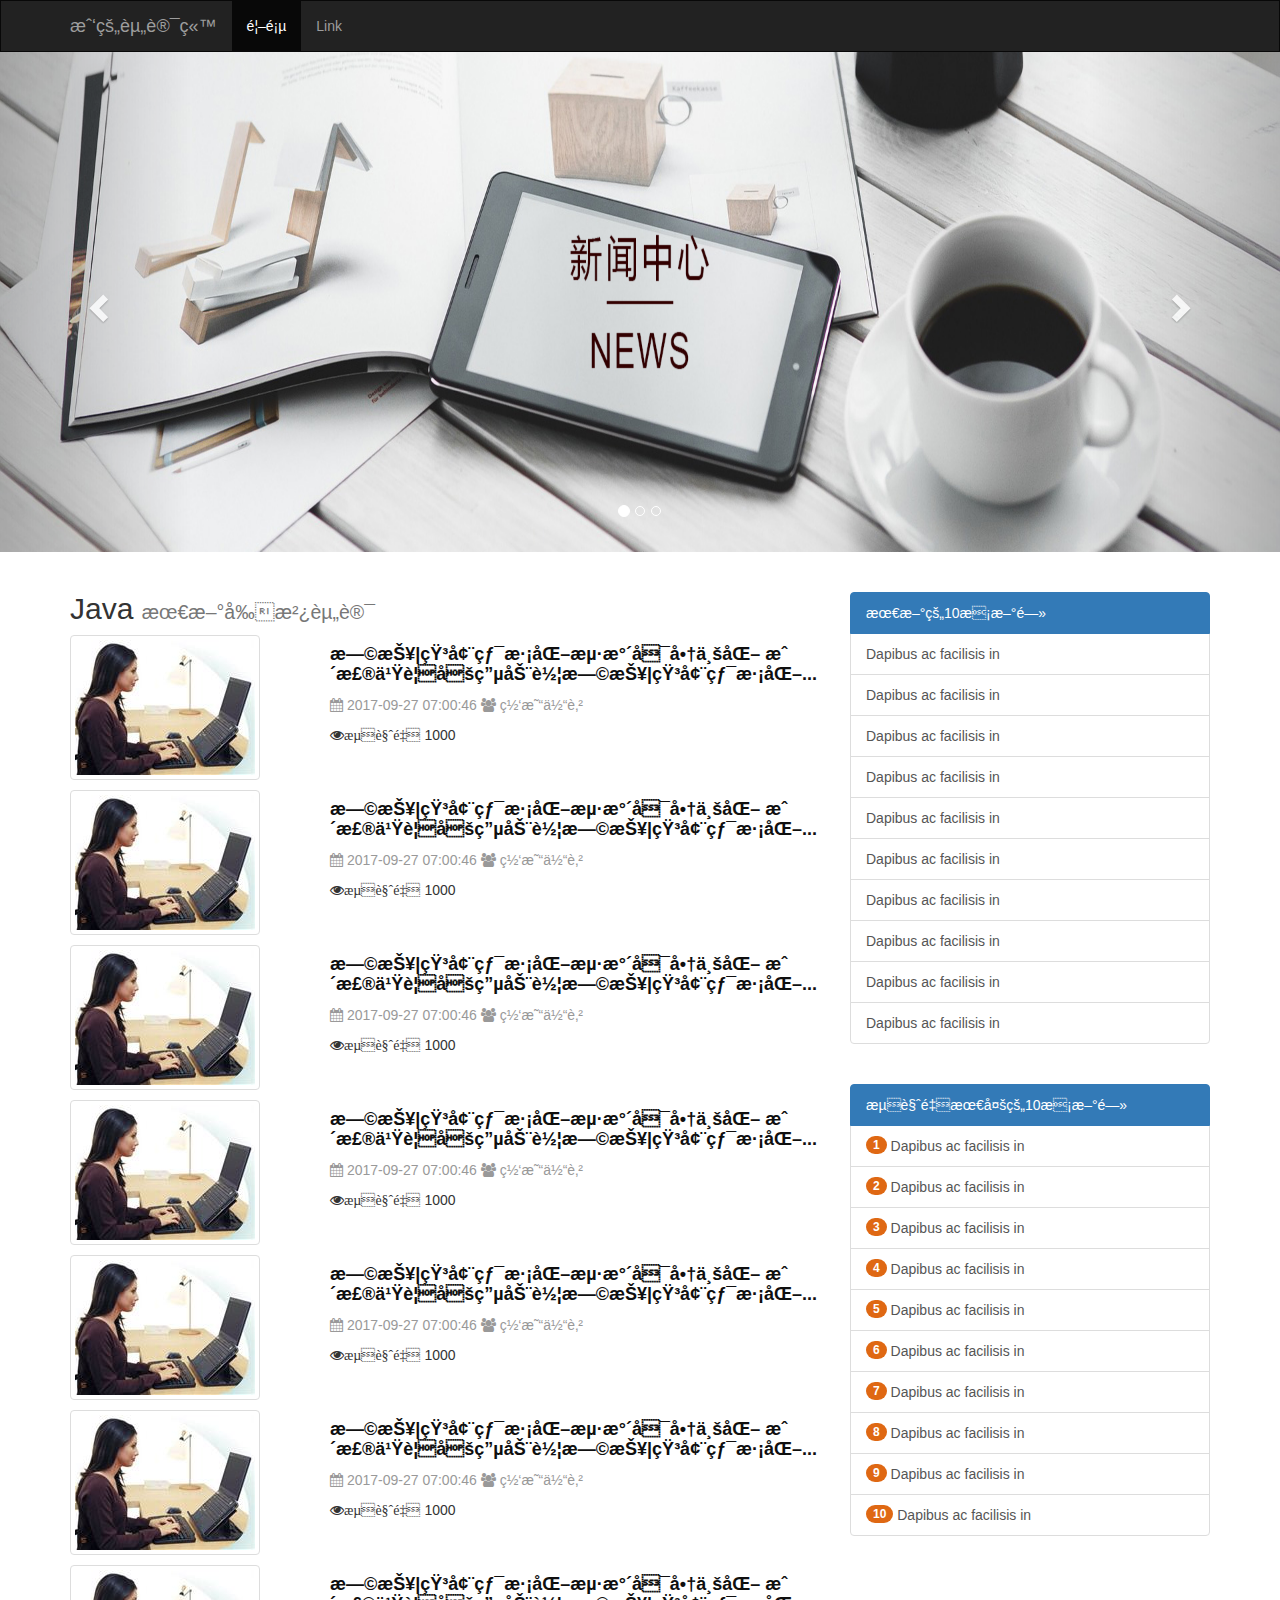
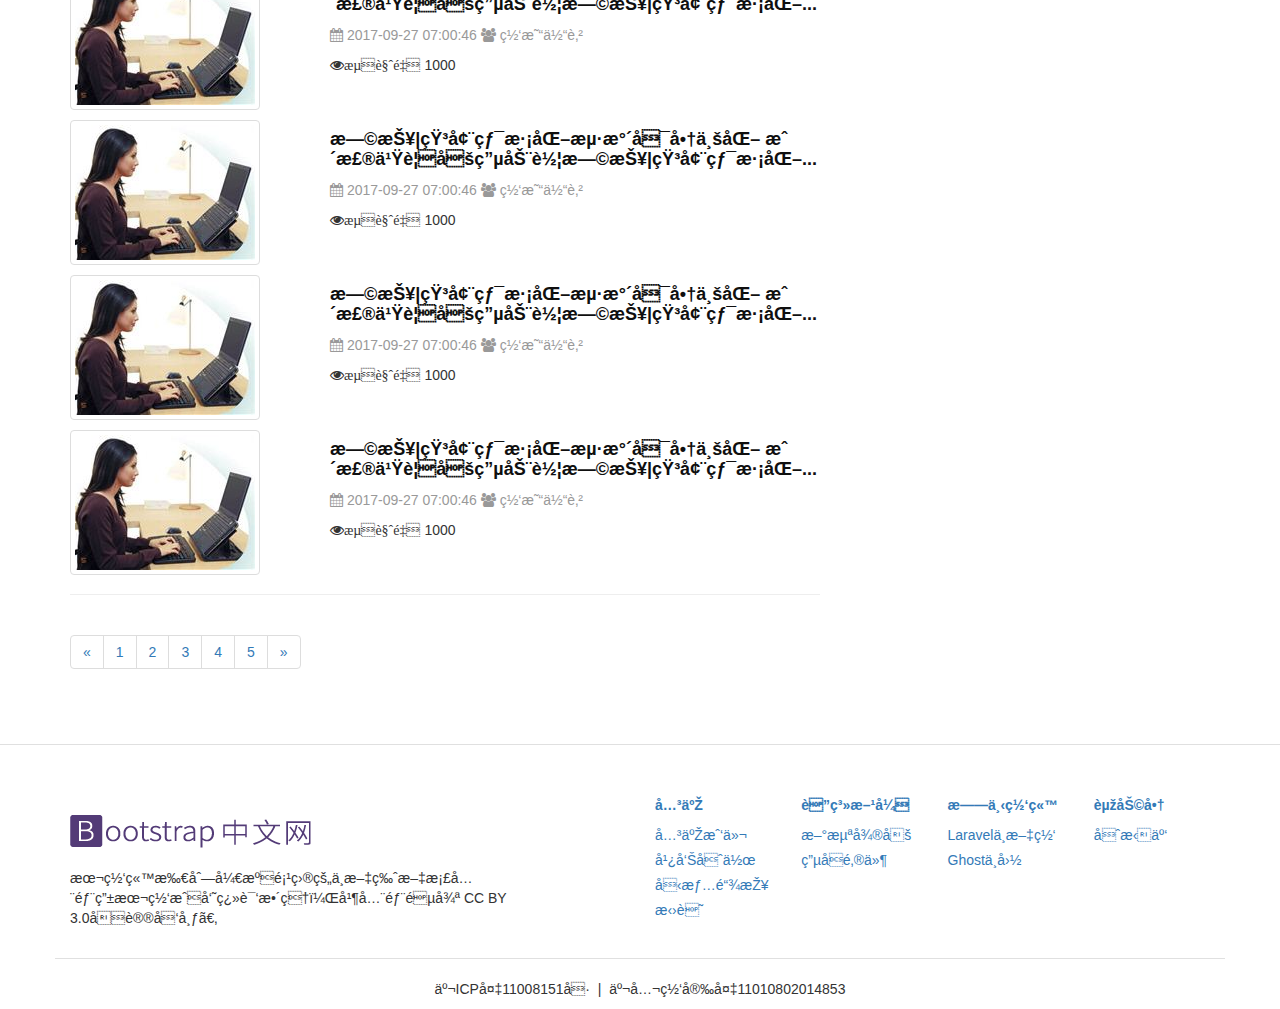
<file: WebRoot/news.html>
<!DOCTYPE html>
<html lang="en">
<head>
<meta name="content-type" content="text/html; charset=UTF-8">
<title>Title</title>


<link href="res/bootstrap/dist/css/bootstrap.css" rel="stylesheet">
<link href="res/font-awesome/css/font-awesome.css" rel="stylesheet">
<link href="res/my.css" rel="stylesheet">


</head>
<body>

	<!--导航-->
	<nav class="navbar navbar-inverse my-nav">
		<div class="container">
			<div class="navbar-header">
				<a class="navbar-brand" href="#">我的资讯站</a>
			</div>
			<!-- Collect the nav links, forms, and other content for toggling -->
			<div class="collapse navbar-collapse"
				id="bs-example-navbar-collapse-1">
				<ul class="nav navbar-nav">
					<li class="active"><a href="#">首页</a></li>
					<li><a href="#">Link</a></li>
				</ul>
			</div>
			<!-- /.navbar-collapse -->
		</div>
		<!-- /.container-fluid -->
	</nav>



	<!--banner-->
	<div id="carousel-example-generic" class="carousel slide"
		data-ride="carousel">
		<!-- Indicators -->
		<ol class="carousel-indicators">
			<li data-target="#carousel-example-generic" data-slide-to="0"
				class="active"></li>
			<li data-target="#carousel-example-generic" data-slide-to="1"></li>
			<li data-target="#carousel-example-generic" data-slide-to="2"></li>
		</ol>

		<!-- Wrapper for slides -->
		<div class="carousel-inner" role="listbox">
			<div class="item active">
				<img style="height: 500px;width: 100%" src="img/b1.jpg">
			</div>

			<div class="item">
				<img style="height: 500px;width: 100%" src="img/b2.jpg">
			</div>
			<div class="item">
				<img style="height: 500px;width: 100%" src="img/b3.jpg">
			</div>
		</div>

		<!-- Controls -->
		<a class="left carousel-control" href="#carousel-example-generic"
			role="button" data-slide="prev"> <span
			class="glyphicon glyphicon-chevron-left" aria-hidden="true"></span> <span
			class="sr-only">Previous</span>
		</a> <a class="right carousel-control" href="#carousel-example-generic"
			role="button" data-slide="next"> <span
			class="glyphicon glyphicon-chevron-right" aria-hidden="true"></span>
			<span class="sr-only">Next</span>
		</a>
	</div>
	<!--内容-->


	<div class="container">

		<div class="row">

			<div class="col-xs-8">
				<div class="page-header">
					<h2>
						Java <small>最新前沿资讯</small>
					</h2>
					<!--具体新闻-->
					<div class="row my-news">
						<div class="col-xs-4">
							<img class="img-thumbnail" src="img/temp.jpeg">
						</div>
						<div class="col-xs-8">
							<h4 class="title my-news-title">早报|石墨烯淡化海水可商业化
								戴森也要做电动车早报|石墨烯淡化海水可商业化 戴森也要做电动车早报|石墨烯淡化海水可商业化
								戴森也要做电动车早报|石墨烯淡化海水可商业化 戴森也要做电动车</h4>
							<p class="st-author">
								<i class="fa fa-calendar"></i>&nbsp;<span>2017-09-27
									07:00:46</span>&nbsp;<i class="fa fa-group"></i>&nbsp;<span>网易体育</span>
							</p>
							<p class="brower-count">
								<i class="fa fa-eye">浏览量</i>&nbsp;<span>1000</span>
							</p>
						</div>
					</div>
					<div class="row my-news">
						<div class="col-xs-4">
							<img class="img-thumbnail" src="img/temp.jpeg">
						</div>
						<div class="col-xs-8">
							<h4 class="title my-news-title">早报|石墨烯淡化海水可商业化
								戴森也要做电动车早报|石墨烯淡化海水可商业化 戴森也要做电动车早报|石墨烯淡化海水可商业化
								戴森也要做电动车早报|石墨烯淡化海水可商业化 戴森也要做电动车</h4>
							<p class="st-author">
								<i class="fa fa-calendar"></i>&nbsp;<span>2017-09-27
									07:00:46</span>&nbsp;<i class="fa fa-group"></i>&nbsp;<span>网易体育</span>
							</p>
							<p class="brower-count">
								<i class="fa fa-eye">浏览量</i>&nbsp;<span>1000</span>
							</p>
						</div>
					</div>
					<div class="row my-news">
						<div class="col-xs-4">
							<img class="img-thumbnail" src="img/temp.jpeg">
						</div>
						<div class="col-xs-8">
							<h4 class="title my-news-title">早报|石墨烯淡化海水可商业化
								戴森也要做电动车早报|石墨烯淡化海水可商业化 戴森也要做电动车早报|石墨烯淡化海水可商业化
								戴森也要做电动车早报|石墨烯淡化海水可商业化 戴森也要做电动车</h4>
							<p class="st-author">
								<i class="fa fa-calendar"></i>&nbsp;<span>2017-09-27
									07:00:46</span>&nbsp;<i class="fa fa-group"></i>&nbsp;<span>网易体育</span>
							</p>
							<p class="brower-count">
								<i class="fa fa-eye">浏览量</i>&nbsp;<span>1000</span>
							</p>
						</div>
					</div>
					<div class="row my-news">
						<div class="col-xs-4">
							<img class="img-thumbnail" src="img/temp.jpeg">
						</div>
						<div class="col-xs-8">
							<h4 class="title my-news-title">早报|石墨烯淡化海水可商业化
								戴森也要做电动车早报|石墨烯淡化海水可商业化 戴森也要做电动车早报|石墨烯淡化海水可商业化
								戴森也要做电动车早报|石墨烯淡化海水可商业化 戴森也要做电动车</h4>
							<p class="st-author">
								<i class="fa fa-calendar"></i>&nbsp;<span>2017-09-27
									07:00:46</span>&nbsp;<i class="fa fa-group"></i>&nbsp;<span>网易体育</span>
							</p>
							<p class="brower-count">
								<i class="fa fa-eye">浏览量</i>&nbsp;<span>1000</span>
							</p>
						</div>
					</div>
					<div class="row my-news">
						<div class="col-xs-4">
							<img class="img-thumbnail" src="img/temp.jpeg">
						</div>
						<div class="col-xs-8">
							<h4 class="title my-news-title">早报|石墨烯淡化海水可商业化
								戴森也要做电动车早报|石墨烯淡化海水可商业化 戴森也要做电动车早报|石墨烯淡化海水可商业化
								戴森也要做电动车早报|石墨烯淡化海水可商业化 戴森也要做电动车</h4>
							<p class="st-author">
								<i class="fa fa-calendar"></i>&nbsp;<span>2017-09-27
									07:00:46</span>&nbsp;<i class="fa fa-group"></i>&nbsp;<span>网易体育</span>
							</p>
							<p class="brower-count">
								<i class="fa fa-eye">浏览量</i>&nbsp;<span>1000</span>
							</p>
						</div>
					</div>
					<div class="row my-news">
						<div class="col-xs-4">
							<img class="img-thumbnail" src="img/temp.jpeg">
						</div>
						<div class="col-xs-8">
							<h4 class="title my-news-title">早报|石墨烯淡化海水可商业化
								戴森也要做电动车早报|石墨烯淡化海水可商业化 戴森也要做电动车早报|石墨烯淡化海水可商业化
								戴森也要做电动车早报|石墨烯淡化海水可商业化 戴森也要做电动车</h4>
							<p class="st-author">
								<i class="fa fa-calendar"></i>&nbsp;<span>2017-09-27
									07:00:46</span>&nbsp;<i class="fa fa-group"></i>&nbsp;<span>网易体育</span>
							</p>
							<p class="brower-count">
								<i class="fa fa-eye">浏览量</i>&nbsp;<span>1000</span>
							</p>
						</div>
					</div>
					<div class="row my-news">
						<div class="col-xs-4">
							<img class="img-thumbnail" src="img/temp.jpeg">
						</div>
						<div class="col-xs-8">
							<h4 class="title my-news-title">早报|石墨烯淡化海水可商业化
								戴森也要做电动车早报|石墨烯淡化海水可商业化 戴森也要做电动车早报|石墨烯淡化海水可商业化
								戴森也要做电动车早报|石墨烯淡化海水可商业化 戴森也要做电动车</h4>
							<p class="st-author">
								<i class="fa fa-calendar"></i>&nbsp;<span>2017-09-27
									07:00:46</span>&nbsp;<i class="fa fa-group"></i>&nbsp;<span>网易体育</span>
							</p>
							<p class="brower-count">
								<i class="fa fa-eye">浏览量</i>&nbsp;<span>1000</span>
							</p>
						</div>
					</div>
					<div class="row my-news">
						<div class="col-xs-4">
							<img class="img-thumbnail" src="img/temp.jpeg">
						</div>
						<div class="col-xs-8">
							<h4 class="title my-news-title">早报|石墨烯淡化海水可商业化
								戴森也要做电动车早报|石墨烯淡化海水可商业化 戴森也要做电动车早报|石墨烯淡化海水可商业化
								戴森也要做电动车早报|石墨烯淡化海水可商业化 戴森也要做电动车</h4>
							<p class="st-author">
								<i class="fa fa-calendar"></i>&nbsp;<span>2017-09-27
									07:00:46</span>&nbsp;<i class="fa fa-group"></i>&nbsp;<span>网易体育</span>
							</p>
							<p class="brower-count">
								<i class="fa fa-eye">浏览量</i>&nbsp;<span>1000</span>
							</p>
						</div>
					</div>
					<div class="row my-news">
						<div class="col-xs-4">
							<img class="img-thumbnail" src="img/temp.jpeg">
						</div>
						<div class="col-xs-8">
							<h4 class="title my-news-title">早报|石墨烯淡化海水可商业化
								戴森也要做电动车早报|石墨烯淡化海水可商业化 戴森也要做电动车早报|石墨烯淡化海水可商业化
								戴森也要做电动车早报|石墨烯淡化海水可商业化 戴森也要做电动车</h4>
							<p class="st-author">
								<i class="fa fa-calendar"></i>&nbsp;<span>2017-09-27
									07:00:46</span>&nbsp;<i class="fa fa-group"></i>&nbsp;<span>网易体育</span>
							</p>
							<p class="brower-count">
								<i class="fa fa-eye">浏览量</i>&nbsp;<span>1000</span>
							</p>
						</div>
					</div>
					<div class="row my-news">
						<div class="col-xs-4">
							<img class="img-thumbnail" src="img/temp.jpeg">
						</div>
						<div class="col-xs-8">
							<h4 class="title my-news-title">早报|石墨烯淡化海水可商业化
								戴森也要做电动车早报|石墨烯淡化海水可商业化 戴森也要做电动车早报|石墨烯淡化海水可商业化
								戴森也要做电动车早报|石墨烯淡化海水可商业化 戴森也要做电动车</h4>
							<p class="st-author">
								<i class="fa fa-calendar"></i>&nbsp;<span>2017-09-27
									07:00:46</span>&nbsp;<i class="fa fa-group"></i>&nbsp;<span>网易体育</span>
							</p>
							<p class="brower-count">
								<i class="fa fa-eye">浏览量</i>&nbsp;<span>1000</span>
							</p>
						</div>
					</div>
				</div>

				<!--分页-->
				<nav aria-label="Page navigation">
					<ul class="pagination">
						<li><a href="#" aria-label="Previous"> <span
								aria-hidden="true">&laquo;</span>
						</a></li>
						<li><a href="#">1</a></li>
						<li><a href="#" class="active">2</a></li>
						<li><a href="#">3</a></li>
						<li><a href="#">4</a></li>
						<li><a href="#">5</a></li>
						<li><a href="#" aria-label="Next"> <span
								aria-hidden="true">&raquo;</span>
						</a></li>
					</ul>
				</nav>
			</div>


			<div class="col-xs-4">

				<div class="list-group" style="margin-top: 40px">
					<a class="list-group-item active"> 最新的10条新闻 </a> <a href="#"
						class="list-group-item">Dapibus ac facilisis in</a> <a href="#"
						class="list-group-item">Dapibus ac facilisis in</a> <a href="#"
						class="list-group-item">Dapibus ac facilisis in</a> <a href="#"
						class="list-group-item">Dapibus ac facilisis in</a> <a href="#"
						class="list-group-item">Dapibus ac facilisis in</a> <a href="#"
						class="list-group-item">Dapibus ac facilisis in</a> <a href="#"
						class="list-group-item">Dapibus ac facilisis in</a> <a href="#"
						class="list-group-item">Dapibus ac facilisis in</a> <a href="#"
						class="list-group-item">Dapibus ac facilisis in</a> <a href="#"
						class="list-group-item">Dapibus ac facilisis in</a>
				</div>

				<div class="list-group" style="margin-top: 40px">
					<a class="list-group-item active"> 浏览量最多的10条新闻 </a> <a href="#"
						class="list-group-item"><span class="badge"
						style="background-color: #df6813;float: left">1</span>&nbsp;Dapibus
						ac facilisis in</a> <a href="#" class="list-group-item"><span
						class="badge" style="background-color: #df6813;float: left">2</span>&nbsp;Dapibus
						ac facilisis in</a> <a href="#" class="list-group-item"><span
						class="badge" style="background-color: #df6813;float: left">3</span>&nbsp;Dapibus
						ac facilisis in</a> <a href="#" class="list-group-item"><span
						class="badge" style="background-color: #df6813;float: left">4</span>&nbsp;Dapibus
						ac facilisis in</a> <a href="#" class="list-group-item"><span
						class="badge" style="background-color: #df6813;float: left">5</span>&nbsp;Dapibus
						ac facilisis in</a> <a href="#" class="list-group-item"><span
						class="badge" style="background-color: #df6813;float: left">6</span>&nbsp;Dapibus
						ac facilisis in</a> <a href="#" class="list-group-item"><span
						class="badge" style="background-color: #df6813;float: left">7</span>&nbsp;Dapibus
						ac facilisis in</a> <a href="#" class="list-group-item"><span
						class="badge" style="background-color: #df6813;float: left">8</span>&nbsp;Dapibus
						ac facilisis in</a> <a href="#" class="list-group-item"><span
						class="badge" style="background-color: #df6813;float: left">9</span>&nbsp;Dapibus
						ac facilisis in</a> <a href="#" class="list-group-item"><span
						class="badge" style="background-color: #df6813;float: left">10</span>&nbsp;Dapibus
						ac facilisis in</a>

				</div>

			</div>


		</div>


	</div>





	<!--脚注-->
	<div class="my-footer">

		<div class="container">
			<div class="row">
				<div class="col-xs-6">

					<div class="my-footer-logo">
						<img src="img/logo.png" alt="">
					</div>
					<p>本网站所列开源项目的中文版文档全部由本网成员翻译整理，并全部遵循 CC BY 3.0协议发布。</p>
				</div>
				<div class="col-xs-6">

					<div class="row">

						<ul class="col-xs-3 my-footer-ul">
							<li><a href="#">关于</a></li>
							<li><a href="#">关于我们</a></li>
							<li><a href="#">广告合作</a></li>
							<li><a href="#">友情链接</a></li>
							<li><a href="#">招聘</a></li>
						</ul>
						<ul class="col-xs-3 my-footer-ul">
							<li><a href="#">联系方式</a></li>
							<li><a href="#">新浪微博</a></li>
							<li><a href="#">电子邮件</a></li>
						</ul>
						<ul class="col-xs-3 my-footer-ul">
							<li><a href="#">旗下网站</a></li>
							<li><a href="#">Laravel中文网</a></li>
							<li><a href="#">Ghost中国</a></li>

						</ul>
						<ul class="col-xs-3 my-footer-ul">
							<li><a href="#">赞助商</a></li>
							<li><a href="#">又拍云</a></li>

						</ul>

					</div>

				</div>
			</div>
			<div class="row">
				<div class="col-xs-12 my-footer-copy">
					<p class="text-center">京ICP备11008151号&nbsp;&nbsp;|&nbsp;&nbsp;京公网安备11010802014853</p>
				</div>
			</div>

		</div>

	</div>


</body>


</html>

<script src="res/jquery/dist/jquery.js"></script>
<script src="res/bootstrap/dist/js/bootstrap.js"></script>
<script src="res/STAR-ZERO-jquery-ellipsis/dist/jquery.ellipsis.js"></script>

<script>

    $(function () {

        $('.title').ellipsis({
            row: 2
        });

    });


</script>
</file>
<file: WebRoot/res/my.css>
.my-nav{
    margin-bottom: 0px !important;
    border-radius: 0px !important;
}
.my-news{
    margin-bottom: 10px;
}

.st-author{
    color: #999999;
}

.browser-count{
    color: #999999;
}

.my-news-title{
    font-weight: bold;
    color: #0f0f0f;
}


.my-footer{

    border-top: 1px #e0e0e0 solid;
    margin-top: 50px;
    padding-top: 50px;
}

.my-footer-ul{
    list-style: none;
}

.my-footer-ul li:first-child{
    margin-bottom: 10px;
    font-weight: bold;
}

.my-footer-ul li{
    margin-bottom: 5px;

}
.my-footer-logo{
    padding: 20px 0px;
}
.my-footer-copy{
    margin-top: 20px;
    padding-top: 20px;
    border-top: 1px #e0e0e0 solid;
}

.my-active > a{
    color: #FFFFFF !important;
    background-color: red !important;
}

.my-div-p  p{
    font-family: "Helvetica Neue", Helvetica, Arial, sans-serif!important;
    font-size: 18px!important;
}
</file>
<file: WebRoot/res/umeditor1.2.3/themes/default/css/umeditor.css>
.edui-container{
    position: relative;
    border: 1px solid #d4d4d4;
    box-shadow: 2px 2px 5px #d3d6da;
    background-color: #fff;
}
.edui-container .edui-toolbar{
    position: relative;
    width:auto;
    border-bottom: 1px solid #e1e1e1;
    box-shadow: 2px 2px 5px #d3d6da;
    background-color: #fafafa;
    z-index: 99999;
}
.edui-toolbar .edui-btn-toolbar{
    position: relative;
    padding: 5px;
}
.edui-container .edui-editor-body{
    background-color: #fff;
}
.edui-editor-body .edui-body-container{
}

.edui-editor-body .edui-body-container p{margin:5px 0;}
.edui-editor-body .edui-body-container{
    border:0;
    outline:none;
    cursor:text;
    padding:0 10px 0;
    overflow:auto;
    display:block;
    word-wrap:break-word;
    font-size:16px;
    font-family:sans-serif;
}
.edui-editor-body.focus{border:1px solid #5c9dff}
.edui-editor-body table{margin:10px 0 10px;border-collapse:collapse;display:table;}
.edui-editor-body td{padding: 5px 10px;border: 1px solid #DDD;}
.edui-editor-body iframe.mathquill-embedded-latex{
    border: 0px;
    padding: 0px;
    display: inline;
    margin: 0px;
    background: none;
    vertical-align: middle;
    width: 0px;
    height: 0px;
}
/*普通按钮*/
.edui-btn-toolbar .edui-btn{
    position: relative;
    display: inline-block;
    vertical-align: top;
    *display: inline;
    *zoom:1;
    width:auto;
    margin: 0 1px;
    padding:1px;
    border:none;
    background: none;
}
.edui-btn-toolbar .edui-btn .edui-icon{
    width: 20px;
    height: 20px;
    margin: 0;
    padding:0;
    background-repeat: no-repeat;
    background-image: url(../images/icons.png);
    background-image: url(../images/icons.gif) \9;
}

/*状态反射*/
.edui-btn-toolbar .edui-btn.edui-hover,
.edui-btn-toolbar .edui-btn.edui-active{
    background-color: #d5e1f2;
    padding: 0;
    border: 1px solid #a3bde3;
    _z-index: 1;
}
.edui-btn-toolbar .edui-btn.edui-disabled{
    opacity: 0.3;
    filter: alpha(opacity = 30);
}
.edui-btn-toolbar .edui-btn .edui-icon-source {
    background-position:-260px -0px;
}
.edui-btn-toolbar .edui-btn .edui-icon-undo {
    background-position: -160px 0;
}
.edui-btn-toolbar .edui-btn .edui-icon-redo {
    background-position: -100px 0;
}
.edui-btn-toolbar  .edui-btn .edui-icon-bold{
    background-position: 0 0;
}
.edui-btn-toolbar  .edui-btn .edui-icon-italic {
    background-position: -60px 0;
}
.edui-btn-toolbar  .edui-btn .edui-icon-underline  {
    background-position: -140px 0
}
.edui-btn-toolbar .edui-btn .edui-icon-strikethrough {
    background-position: -120px 0;
}

.edui-btn-toolbar .edui-btn .edui-icon-superscript {
    background-position: -620px 0;
}
.edui-btn-toolbar .edui-btn .edui-icon-subscript {
    background-position:  -600px 0;
}
.edui-btn-toolbar .edui-btn .edui-icon-font, .edui-btn-toolbar .edui-btn .edui-icon-forecolor {
    background-position: -720px 0;
}

.edui-btn-toolbar .edui-btn .edui-icon-backcolor {
    background-position: -760px 0;
}

.edui-btn-toolbar .edui-btn .edui-icon-insertorderedlist {
    background-position: -80px 0;
}
.edui-btn-toolbar .edui-btn .edui-icon-insertunorderedlist {
    background-position:   -20px 0;
}
.edui-btn-toolbar .edui-btn .edui-icon-selectall {
    background-position: -400px -20px;
}
.edui-btn-toolbar .edui-btn .edui-icon-cleardoc {
    background-position: -520px 0;
}
.edui-btn-toolbar .edui-btn .edui-icon-paragraph {
    background-position: -140px 0;
}

.edui-btn-toolbar .edui-btn .edui-icon-fontfamily {
    background-position: -140px 0;
}

.edui-btn-toolbar .edui-btn .edui-icon-fontsize {
    background-position: -140px 0;
}

.edui-btn-toolbar .edui-btn .edui-icon-justifyleft {
    background-position: -460px 0;
}

.edui-btn-toolbar .edui-btn .edui-icon-justifycenter {
    background-position: -420px 0;
}

.edui-btn-toolbar .edui-btn .edui-icon-justifyright {
    background-position:-480px 0;
}

.edui-btn-toolbar .edui-btn .edui-icon-justifyjustify {
    background-position: -440px 0;
}

.edui-btn-toolbar .edui-btn .edui-icon-link {
    background-position: -500px 0;
}

.edui-btn-toolbar .edui-btn .edui-icon-unlink {
    background-position: -640px 0;
}

.edui-btn-toolbar .edui-btn .edui-icon-image {
    background-position: -380px 0;
}

.edui-btn-toolbar .edui-btn .edui-icon-emotion {
    background-position: -60px -20px;
}
.edui-btn-toolbar .edui-btn .edui-icon-video {
    background-position: -320px -20px;
}

.edui-btn-toolbar .edui-btn .edui-icon-map {
    background-position:  -40px -40px;
}

.edui-btn-toolbar .edui-btn .edui-icon-gmap {
    background-position:  -260px -40px;
}
.edui-btn-toolbar .edui-btn .edui-icon-horizontal {
    background-position: -360px 0;
}

.edui-btn-toolbar .edui-btn .edui-icon-print {
    background-position: -440px -20px;
}
.edui-btn-toolbar .edui-btn .edui-icon-preview {
    background-position: -420px -20px;
}

.edui-btn-toolbar .edui-btn-fullscreen{
    float:right;
}
.edui-btn-toolbar .edui-btn .edui-icon-fullscreen {
    background-position: -100px -20px;
}

.edui-btn-toolbar .edui-btn .edui-icon-removeformat {
    background-position: -580px 0;
}
.edui-btn-toolbar .edui-btn .edui-icon-drafts {
    background-position: -560px 0;
}
.edui-btn-toolbar .edui-btn .edui-icon-formula {
    background-position: -80px -20px;
}
.edui-btn-toolbar .edui-splitbutton{
    position: relative;
    display: inline-block ;
    vertical-align: top;
    *display: inline ;
    *zoom:1;
    margin:0 2px;
}
.edui-splitbutton .edui-btn{
    margin: 0;
}
.edui-splitbutton .edui-caret{
    position: relative;
    display: inline-block ;
    vertical-align: top;
    *display: inline ;
    *zoom:1;
    width: 8px;
    height: 20px;
    background: url(../images/icons.png) -741px 0;
    _background: url(../images/icons.gif) -741px 0;
}

.edui-btn-toolbar .edui-splitbutton,
.edui-btn-toolbar .edui-splitbutton{
    _border: none;
}

/*状态反射*/
.edui-btn-toolbar .edui-splitbutton.edui-hover .edui-btn{
    background-color: #d5e1f2;
}

.edui-btn-toolbar .edui-splitbutton.edui-disabled{
    opacity: 0.3;
    filter: alpha(opacity = 30);
}
.edui-btn-toolbar .edui-splitbutton.edui-disabled .edui-caret{
    opacity: 0.3 \0;
    filter: alpha(opacity = 30)\0;
}


.edui-btn-toolbar .edui-combobox{
    border: 1px solid #CCC;
    padding:0;
    margin:0 2px;
    line-height: 20px;
}
.edui-combobox .edui-button-label{
    position: relative;
    display: inline-block;
    vertical-align: top;
    *display: inline ;
    *zoom:1;
    width:60px;
    height:20px;
    line-height: 20px;
    padding: 2px;
    margin: 0;
    font-size: 12px;
    text-align: center;
    cursor: default;
}
.edui-combobox  .edui-button-spacing{
    position: relative;
    display: inline-block ;
    vertical-align: top;
    *display: inline ;
    *zoom:1;
    height:20px;
    margin: 0;
    padding:0 3px;
}
.edui-combobox .edui-caret{
    position: relative;
    display: inline-block ;
    vertical-align: top;
    *display: inline ;
    *zoom:1;
    height:20px;
    width: 12px;
    margin: 0;
    padding: 0;
    background: url(../images/icons.png) -741px 0;
    _background: url(../images/icons.gif) -741px 0;
}
.edui-btn-toolbar .edui-combobox.edui-disabled{
    opacity: 0.2;
    filter: alpha(opacity = 20);
}
.edui-btn-toolbar .edui-combobox.edui-disabled .edui-button-label,
.edui-btn-toolbar .edui-combobox.edui-disabled .edui-caret{
    opacity: 0.2 \0;
    filter: alpha(opacity = 20)\0;
}
.edui-combobox-menu{
    position: absolute;
    top: 100%;
    left: 0;
    display: none;
    list-style: none;
    text-decoration: none;
    margin: 0;
    padding:5px;
    background-color: #ffffff;
    border: 1px solid #ccc;
    font-size: 12px;
    box-shadow: 2px 2px 5px #d3d6da;
    min-width: 160px;
    _width: 160px;
}

.edui-combobox-menu .edui-combobox-item {
    display: block;
    border: 1px solid white;
}

.edui-combobox-menu .edui-combobox-item-label {
    height: 25px;
    line-height: 25px;
    display: inline-block;
    _display: inline;
    _zoom: 1;
    margin-left: 10px;
}

.edui-combobox-menu .edui-combobox-item:hover, .edui-combobox-menu .edui-combobox-stack-item:hover, .edui-combobox-menu .edui-combobox-item-hover {
    background-color: #d5e1f2;
    padding: 0;
    border: 1px solid #a3bde3;
}

.edui-combobox-menu .edui-combobox-item .edui-combobox-icon {
    display: inline-block;
    *zoom: 1;
    *display: inline;
    width: 24px;
    height: 25px;
    background: red;
    vertical-align: bottom;
    background: url(../images/ok.gif) no-repeat 1000px 1000px;
}

.edui-combobox-menu .edui-combobox-checked .edui-combobox-icon {
    background-position: 10px 7px;
}


.edui-combobox-menu .edui-combobox-item-separator {
    min-width: 160px;
    height: 1px;
    line-height: 1px;
    overflow: hidden;
    background: #d3d3d3;
    margin: 5px 0;
    *margin-top: -8px;
}

/* 字体样式校正 */

.edui-combobox-fontsize .edui-combobox-item-0.edui-combobox-checked .edui-combobox-icon {
    background-position: 10px 7px;
}

.edui-combobox-fontsize .edui-combobox-item-1.edui-combobox-checked .edui-combobox-icon {
    background-position: 10px 7px;
}

.edui-combobox-fontsize .edui-combobox-item-2.edui-combobox-checked .edui-combobox-icon {
    background-position: 10px 7px;
}

.edui-combobox-fontsize .edui-combobox-item-3.edui-combobox-checked .edui-combobox-icon {
    background-position: 10px 7px;
}

/* 24 */
.edui-combobox-fontsize .edui-combobox-item-4 .edui-combobox-item-label {
    height: 27px;
    line-height: 27px;
}

.edui-combobox-fontsize .edui-combobox-item-4.edui-combobox-checked .edui-combobox-icon {
    background-position: 10px 5px;
}

/* 32 */
.edui-combobox-fontsize .edui-combobox-item-5 .edui-combobox-item-label {
    height: 31px;
    line-height: 31px;
}

.edui-combobox-fontsize .edui-combobox-item-5.edui-combobox-checked .edui-combobox-icon {
    background-position: 10px 4px;
}


/* 48 */
.edui-combobox-fontsize .edui-combobox-item-6 .edui-combobox-item-label {
    height: 47px;
    line-height: 47px;
}

/*.edui-combobox-fontsize .edui-combobox-item-6 .edui-combobox-icon {*/
    /*height: 25px;*/
    /*margin-bottom: 11px;*/
/*}*/

/*.edui-combobox-fontsize .edui-combobox-item-6.edui-combobox-checked .edui-combobox-icon {*/
    /*background-position: 10px 7px;*/
/*}*/


/* 段落样式校正 */
/* h1 */
.edui-combobox-paragraph .edui-combobox-item-1 .edui-combobox-item-label {
    font-size: 32px;
    height: 36px;
    line-height: 36px;
}

.edui-combobox-paragraph .edui-combobox-item-1 .edui-combobox-icon {
    height: 25px;
    margin-bottom: 5px;
}

.edui-combobox-paragraph .edui-combobox-item-1.edui-combobox-checked .edui-combobox-icon {
    background-position: 10px 7px;
}

/* h2 */
.edui-combobox-paragraph .edui-combobox-item-2 .edui-combobox-item-label {
    font-size: 28px;
    height: 27px;
    line-height: 27px;
}

.edui-combobox-paragraph .edui-combobox-item-2 .edui-combobox-icon {
    margin-bottom: 5px;
}

.edui-combobox-paragraph .edui-combobox-item-2.edui-combobox-checked .edui-combobox-icon {
    background-position: 10px 10px;
}

/* h3 */
.edui-combobox-paragraph .edui-combobox-item-3 .edui-combobox-item-label {
    font-size: 24px;
    height: 25px;
    line-height: 25px;
}

.edui-combobox-paragraph .edui-combobox-item-3 .edui-combobox-icon {
    height: 25px;
    margin-bottom: 5px;
}

.edui-combobox-paragraph .edui-combobox-item-3.edui-combobox-checked .edui-combobox-icon {
    background-position: 10px 11px;
}

/* h4 */
.edui-combobox-paragraph .edui-combobox-item-4 .edui-combobox-item-label {
    font-size: 18px;
    height: 25px;
    line-height: 25px;
}

.edui-combobox-paragraph .edui-combobox-item-4.edui-combobox-checked .edui-combobox-icon {
    background-position: 10px 6px;
}

/* h5 */
.edui-combobox-paragraph .edui-combobox-item-5 .edui-combobox-item-label {
    font-size: 16px;
}

/* h6 */
.edui-combobox-paragraph .edui-combobox-item-6 .edui-combobox-item-label {
    font-size: 12px;
}
.edui-modal {
    position: fixed;
    _position: absolute;
    top: 10%;
    left: 50%;
    border: 1px solid #acacac;
    box-shadow: 2px 2px 5px #d3d6da;
    background-color: #ffffff;
    outline: 0;
}
.edui-modal-header {
    padding: 5px 10px;
    border-bottom: 1px solid #eee;
}
.edui-modal-header .edui-close {
    float: right;
    width:20px;
    height:20px;
    margin-top: 2px;
    padding: 1px;
    border: 0;
    background: url("../images/close.png") no-repeat center center;
    cursor: pointer;
}
.edui-modal-header .edui-close.edui-hover {
    background-color: #d5e1f2;
    padding:0;
    border: 1px solid #a3bde3;
}
.edui-modal-header .edui-title {
    margin: 0;
    line-height: 25px;
    font-size: 20px;
}
.edui-modal-body {
    position: relative;
    max-height: 400px;
    font-size: 12px;
    overflow-y: auto;
}
.edui-modal-footer {
    float: right;
    padding: 5px 15px 15px;
    overflow: hidden;
}
.edui-modal-footer .edui-btn {
    float: left;
    height: 24px;
    width: 96px;
    margin: 0 10px;
    background-color: #ffffff;
    padding: 0;
    border: 1px solid #ababab;
    font-size: 12px;
    line-height: 24px;
    text-align: center;
    cursor: pointer;
}
.edui-modal-footer .edui-btn.edui-hover{
    background-color: #d5e1f2;
    border: 1px solid #a3bde3;
}
.edui-modal-backdrop{
    opacity: 0.5;
    filter: alpha(opacity=50);
    position: fixed;
    top: 0;
    right: 0;
    bottom: 0;
    left: 0;
    background-color: #c6c6c6;
}

.edui-modal .edui-modal-tip {
    color: red;
    position: absolute;
    bottom: 10px;
    left: 10px;
    height: 30px;
    line-height: 30px;
    display: none;
}
/*图片上传*/
.edui-dialog-image-body {
    width: 700px;
    height: 400px;
}
/*插入视频*/
.edui-dialog-video-body{
    width: 600px;
    height: 350px;
}
/*谷歌地图*/
.edui-dialog-gmap-body{
    width:550px;
    height: 400px;
}

/*百度地图*/
.edui-dialog-map-body{
    width:580px;
    height: 400px;
}

/*链接*/
.edui-dialog-link-body{
    width:400px;
    height:200px;
}
.edui-popup{
    display: none;
    background: url('../images/pop-bg.png') repeat #fff;
    padding: 2px;
}
.edui-popup .edui-popup-body{
    border: 1px solid #bfbfbf;
    background-color: #fff;
}
.edui-popup .edui-popup-caret{
    width: 21px;
    height: 11px;
}
.edui-popup .edui-popup-caret.up{
    background:url('../images/caret.png') no-repeat 0 0;
}
.edui-popup .edui-popup-caret.down{
    background:url('../images/caret.png') no-repeat 0 0;
}


.edui-tab-nav {
    margin: 0;
    padding:0;
    border-bottom: 1px solid #ddd;
    list-style: none;
    height:30px;
}
.edui-tab-nav .edui-tab-item {
    float:left;
    margin-bottom: -1px;
    margin-top: 1px;
    margin-top: 0\9;
}
.edui-tab-nav .edui-tab-item .edui-tab-text{
    display: block;
    padding:8px 12px;
    border: 1px solid transparent;
    color: #0088cc;
    text-decoration: none;
    outline: 0;
    _border:1px solid #fff ;
    cursor: pointer;
}
.edui-tab-nav .edui-tab-item .edui-tab-text:FOCUS {
    outline: none;
}
.edui-tab-nav .edui-tab-item.edui-active  .edui-tab-text{
    border: 1px solid #ddd;
    border-bottom-color: transparent;
    background-color: #fff;
    padding:8px 12px;
    color: #555555;
    cursor: default;
}
.edui-tab-content .edui-tab-pane{
    padding: 1px;
    position: relative;
    display: none;
    background-color: #fff;
    clear: both;
}
.edui-tab-content .edui-tab-pane.edui-active{
    display: block;
}


.edui-btn-toolbar .edui-tooltip{
    position: absolute;
    padding: 5px 0;
    display: none;
    /*opacity: 0.8;*/
    /*filter: alpha(opacity=80);*/
    z-index: 99999;
}
.edui-tooltip .edui-tooltip-arrow{
    position: absolute;
    top: 0;
    _top: -2px;
    left: 50%;
    width: 0;
    height: 0;
    padding: 0;
    font-size:0;
    margin-left: -5px;
    border-color: transparent;
    border-style: dashed dashed solid dashed;
    border-bottom-color: #000000;
    border-width: 0 5px 5px;
    background: transparent;
}
.edui-tooltip .edui-tooltip-inner{
    padding: 6px;
    color: #ffffff;
    text-align: center;
    text-decoration: none;
    font-size: 10px;
    background-color: #000000;
    white-space: nowrap;
    line-height: 12px;
}
.edui-splitbutton-color-label {
    width: 16px;
    height: 3px;
    position: absolute;
    bottom: 2px;
    left: 50%;
    margin-left: -8px;
    overflow: hidden;
    line-height: 3px;
}
.edui-popup .edui-colorpicker {
    margin: 10px;
    font-size: 12px;
}
.edui-colorpicker .edui-colorpicker-topbar{
    height: 27px;
    width: 200px;
    overflow: hidden;
}
.edui-colorpicker .edui-colorpicker-topbar .edui-colorpicker-preview{
    height: 20px;
    border: 1px inset black;
    margin-left: 1px;
    width: 128px;
    float: left;
}
.edui-colorpicker .edui-colorpicker-topbar .edui-colorpicker-nocolor{
    float: right;
    margin-right: 1px;
    font-size: 12px;
    line-height: 14px;
    height: 14px;
    border: 1px solid #333;
    padding: 3px 5px;
    cursor: pointer;
}
.edui-colorpicker table{
    border-collapse: collapse;
    border-spacing: 2px;
}
.edui-colorpicker tr.edui-colorpicker-firstrow{
    height: 30px;
}
.edui-colorpicker table td{
    padding: 0 2px;
}
.edui-colorpicker table td .edui-colorpicker-colorcell{
    display: block;
    text-decoration: none;
    color: black;
    width: 14px;
    height: 14px;
    margin: 0;
    cursor: pointer;
}
.edui-toolbar .edui-separator{
    width: 2px;
    height: 20px;
    padding: 1px 2px;
    background: url(../images/icons.png) -179px 1px;
    background: url(../images/icons.gif) -179px 1px \9;
    display: inline-block ;
    vertical-align: top;
    *display: inline ;
    *zoom:1;
    border:none;

}
</file>
<file: WebRoot/res/dist/css/skins/_all-skins.min.css>
.skin-blue .main-header .navbar{background-color:#3c8dbc}.skin-blue .main-header .navbar .nav>li>a{color:#fff}.skin-blue .main-header .navbar .nav>li>a:hover,.skin-blue .main-header .navbar .nav>li>a:active,.skin-blue .main-header .navbar .nav>li>a:focus,.skin-blue .main-header .navbar .nav .open>a,.skin-blue .main-header .navbar .nav .open>a:hover,.skin-blue .main-header .navbar .nav .open>a:focus,.skin-blue .main-header .navbar .nav>.active>a{background:rgba(0,0,0,0.1);color:#f6f6f6}.skin-blue .main-header .navbar .sidebar-toggle{color:#fff}.skin-blue .main-header .navbar .sidebar-toggle:hover{color:#f6f6f6;background:rgba(0,0,0,0.1)}.skin-blue .main-header .navbar .sidebar-toggle{color:#fff}.skin-blue .main-header .navbar .sidebar-toggle:hover{background-color:#367fa9}@media (max-width:767px){.skin-blue .main-header .navbar .dropdown-menu li.divider{background-color:rgba(255,255,255,0.1)}.skin-blue .main-header .navbar .dropdown-menu li a{color:#fff}.skin-blue .main-header .navbar .dropdown-menu li a:hover{background:#367fa9}}.skin-blue .main-header .logo{background-color:#367fa9;color:#fff;border-bottom:0 solid transparent}.skin-blue .main-header .logo:hover{background-color:#357ca5}.skin-blue .main-header li.user-header{background-color:#3c8dbc}.skin-blue .content-header{background:transparent}.skin-blue .wrapper,.skin-blue .main-sidebar,.skin-blue .left-side{background-color:#222d32}.skin-blue .user-panel>.info,.skin-blue .user-panel>.info>a{color:#fff}.skin-blue .sidebar-menu>li.header{color:#4b646f;background:#1a2226}.skin-blue .sidebar-menu>li>a{border-left:3px solid transparent}.skin-blue .sidebar-menu>li:hover>a,.skin-blue .sidebar-menu>li.active>a,.skin-blue .sidebar-menu>li.menu-open>a{color:#fff;background:#1e282c}.skin-blue .sidebar-menu>li.active>a{border-left-color:#3c8dbc}.skin-blue .sidebar-menu>li>.treeview-menu{margin:0 1px;background:#2c3b41}.skin-blue .sidebar a{color:#b8c7ce}.skin-blue .sidebar a:hover{text-decoration:none}.skin-blue .sidebar-menu .treeview-menu>li>a{color:#8aa4af}.skin-blue .sidebar-menu .treeview-menu>li.active>a,.skin-blue .sidebar-menu .treeview-menu>li>a:hover{color:#fff}.skin-blue .sidebar-form{border-radius:3px;border:1px solid #374850;margin:10px 10px}.skin-blue .sidebar-form input[type="text"],.skin-blue .sidebar-form .btn{box-shadow:none;background-color:#374850;border:1px solid transparent;height:35px}.skin-blue .sidebar-form input[type="text"]{color:#666;border-top-left-radius:2px;border-top-right-radius:0;border-bottom-right-radius:0;border-bottom-left-radius:2px}.skin-blue .sidebar-form input[type="text"]:focus,.skin-blue .sidebar-form input[type="text"]:focus+.input-group-btn .btn{background-color:#fff;color:#666}.skin-blue .sidebar-form input[type="text"]:focus+.input-group-btn .btn{border-left-color:#fff}.skin-blue .sidebar-form .btn{color:#999;border-top-left-radius:0;border-top-right-radius:2px;border-bottom-right-radius:2px;border-bottom-left-radius:0}.skin-blue.layout-top-nav .main-header>.logo{background-color:#3c8dbc;color:#fff;border-bottom:0 solid transparent}.skin-blue.layout-top-nav .main-header>.logo:hover{background-color:#3b8ab8}.skin-blue-light .main-header .navbar{background-color:#3c8dbc}.skin-blue-light .main-header .navbar .nav>li>a{color:#fff}.skin-blue-light .main-header .navbar .nav>li>a:hover,.skin-blue-light .main-header .navbar .nav>li>a:active,.skin-blue-light .main-header .navbar .nav>li>a:focus,.skin-blue-light .main-header .navbar .nav .open>a,.skin-blue-light .main-header .navbar .nav .open>a:hover,.skin-blue-light .main-header .navbar .nav .open>a:focus,.skin-blue-light .main-header .navbar .nav>.active>a{background:rgba(0,0,0,0.1);color:#f6f6f6}.skin-blue-light .main-header .navbar .sidebar-toggle{color:#fff}.skin-blue-light .main-header .navbar .sidebar-toggle:hover{color:#f6f6f6;background:rgba(0,0,0,0.1)}.skin-blue-light .main-header .navbar .sidebar-toggle{color:#fff}.skin-blue-light .main-header .navbar .sidebar-toggle:hover{background-color:#367fa9}@media (max-width:767px){.skin-blue-light .main-header .navbar .dropdown-menu li.divider{background-color:rgba(255,255,255,0.1)}.skin-blue-light .main-header .navbar .dropdown-menu li a{color:#fff}.skin-blue-light .main-header .navbar .dropdown-menu li a:hover{background:#367fa9}}.skin-blue-light .main-header .logo{background-color:#3c8dbc;color:#fff;border-bottom:0 solid transparent}.skin-blue-light .main-header .logo:hover{background-color:#3b8ab8}.skin-blue-light .main-header li.user-header{background-color:#3c8dbc}.skin-blue-light .content-header{background:transparent}.skin-blue-light .wrapper,.skin-blue-light .main-sidebar,.skin-blue-light .left-side{background-color:#f9fafc}.skin-blue-light .main-sidebar{border-right:1px solid #d2d6de}.skin-blue-light .user-panel>.info,.skin-blue-light .user-panel>.info>a{color:#444}.skin-blue-light .sidebar-menu>li{-webkit-transition:border-left-color .3s ease;-o-transition:border-left-color .3s ease;transition:border-left-color .3s ease}.skin-blue-light .sidebar-menu>li.header{color:#848484;background:#f9fafc}.skin-blue-light .sidebar-menu>li>a{border-left:3px solid transparent;font-weight:600}.skin-blue-light .sidebar-menu>li:hover>a,.skin-blue-light .sidebar-menu>li.active>a{color:#000;background:#f4f4f5}.skin-blue-light .sidebar-menu>li.active{border-left-color:#3c8dbc}.skin-blue-light .sidebar-menu>li.active>a{font-weight:600}.skin-blue-light .sidebar-menu>li>.treeview-menu{background:#f4f4f5}.skin-blue-light .sidebar a{color:#444}.skin-blue-light .sidebar a:hover{text-decoration:none}.skin-blue-light .sidebar-menu .treeview-menu>li>a{color:#777}.skin-blue-light .sidebar-menu .treeview-menu>li.active>a,.skin-blue-light .sidebar-menu .treeview-menu>li>a:hover{color:#000}.skin-blue-light .sidebar-menu .treeview-menu>li.active>a{font-weight:600}.skin-blue-light .sidebar-form{border-radius:3px;border:1px solid #d2d6de;margin:10px 10px}.skin-blue-light .sidebar-form input[type="text"],.skin-blue-light .sidebar-form .btn{box-shadow:none;background-color:#fff;border:1px solid transparent;height:35px}.skin-blue-light .sidebar-form input[type="text"]{color:#666;border-top-left-radius:2px;border-top-right-radius:0;border-bottom-right-radius:0;border-bottom-left-radius:2px}.skin-blue-light .sidebar-form input[type="text"]:focus,.skin-blue-light .sidebar-form input[type="text"]:focus+.input-group-btn .btn{background-color:#fff;color:#666}.skin-blue-light .sidebar-form input[type="text"]:focus+.input-group-btn .btn{border-left-color:#fff}.skin-blue-light .sidebar-form .btn{color:#999;border-top-left-radius:0;border-top-right-radius:2px;border-bottom-right-radius:2px;border-bottom-left-radius:0}@media (min-width:768px){.skin-blue-light.sidebar-mini.sidebar-collapse .sidebar-menu>li>.treeview-menu{border-left:1px solid #d2d6de}}.skin-blue-light .main-footer{border-top-color:#d2d6de}.skin-blue.layout-top-nav .main-header>.logo{background-color:#3c8dbc;color:#fff;border-bottom:0 solid transparent}.skin-blue.layout-top-nav .main-header>.logo:hover{background-color:#3b8ab8}.skin-black .main-header{-webkit-box-shadow:0 1px 1px rgba(0,0,0,0.05);box-shadow:0 1px 1px rgba(0,0,0,0.05)}.skin-black .main-header .navbar-toggle{color:#333}.skin-black .main-header .navbar-brand{color:#333;border-right:1px solid #eee}.skin-black .main-header .navbar{background-color:#fff}.skin-black .main-header .navbar .nav>li>a{color:#333}.skin-black .main-header .navbar .nav>li>a:hover,.skin-black .main-header .navbar .nav>li>a:active,.skin-black .main-header .navbar .nav>li>a:focus,.skin-black .main-header .navbar .nav .open>a,.skin-black .main-header .navbar .nav .open>a:hover,.skin-black .main-header .navbar .nav .open>a:focus,.skin-black .main-header .navbar .nav>.active>a{background:#fff;color:#999}.skin-black .main-header .navbar .sidebar-toggle{color:#333}.skin-black .main-header .navbar .sidebar-toggle:hover{color:#999;background:#fff}.skin-black .main-header .navbar>.sidebar-toggle{color:#333;border-right:1px solid #eee}.skin-black .main-header .navbar .navbar-nav>li>a{border-right:1px solid #eee}.skin-black .main-header .navbar .navbar-custom-menu .navbar-nav>li>a,.skin-black .main-header .navbar .navbar-right>li>a{border-left:1px solid #eee;border-right-width:0}.skin-black .main-header>.logo{background-color:#fff;color:#333;border-bottom:0 solid transparent;border-right:1px solid #eee}.skin-black .main-header>.logo:hover{background-color:#fcfcfc}@media (max-width:767px){.skin-black .main-header>.logo{background-color:#222;color:#fff;border-bottom:0 solid transparent;border-right:none}.skin-black .main-header>.logo:hover{background-color:#1f1f1f}}.skin-black .main-header li.user-header{background-color:#222}.skin-black .content-header{background:transparent;box-shadow:none}.skin-black .wrapper,.skin-black .main-sidebar,.skin-black .left-side{background-color:#222d32}.skin-black .user-panel>.info,.skin-black .user-panel>.info>a{color:#fff}.skin-black .sidebar-menu>li.header{color:#4b646f;background:#1a2226}.skin-black .sidebar-menu>li>a{border-left:3px solid transparent}.skin-black .sidebar-menu>li:hover>a,.skin-black .sidebar-menu>li.active>a,.skin-black .sidebar-menu>li.menu-open>a{color:#fff;background:#1e282c}.skin-black .sidebar-menu>li.active>a{border-left-color:#fff}.skin-black .sidebar-menu>li>.treeview-menu{margin:0 1px;background:#2c3b41}.skin-black .sidebar a{color:#b8c7ce}.skin-black .sidebar a:hover{text-decoration:none}.skin-black .sidebar-menu .treeview-menu>li>a{color:#8aa4af}.skin-black .sidebar-menu .treeview-menu>li.active>a,.skin-black .sidebar-menu .treeview-menu>li>a:hover{color:#fff}.skin-black .sidebar-form{border-radius:3px;border:1px solid #374850;margin:10px 10px}.skin-black .sidebar-form input[type="text"],.skin-black .sidebar-form .btn{box-shadow:none;background-color:#374850;border:1px solid transparent;height:35px}.skin-black .sidebar-form input[type="text"]{color:#666;border-top-left-radius:2px;border-top-right-radius:0;border-bottom-right-radius:0;border-bottom-left-radius:2px}.skin-black .sidebar-form input[type="text"]:focus,.skin-black .sidebar-form input[type="text"]:focus+.input-group-btn .btn{background-color:#fff;color:#666}.skin-black .sidebar-form input[type="text"]:focus+.input-group-btn .btn{border-left-color:#fff}.skin-black .sidebar-form .btn{color:#999;border-top-left-radius:0;border-top-right-radius:2px;border-bottom-right-radius:2px;border-bottom-left-radius:0}.skin-black .pace .pace-progress{background:#222}.skin-black .pace .pace-activity{border-top-color:#222;border-left-color:#222}.skin-black-light .main-header{border-bottom:1px solid #d2d6de}.skin-black-light .main-header .navbar-toggle{color:#333}.skin-black-light .main-header .navbar-brand{color:#333;border-right:1px solid #d2d6de}.skin-black-light .main-header .navbar{background-color:#fff}.skin-black-light .main-header .navbar .nav>li>a{color:#333}.skin-black-light .main-header .navbar .nav>li>a:hover,.skin-black-light .main-header .navbar .nav>li>a:active,.skin-black-light .main-header .navbar .nav>li>a:focus,.skin-black-light .main-header .navbar .nav .open>a,.skin-black-light .main-header .navbar .nav .open>a:hover,.skin-black-light .main-header .navbar .nav .open>a:focus,.skin-black-light .main-header .navbar .nav>.active>a{background:#fff;color:#999}.skin-black-light .main-header .navbar .sidebar-toggle{color:#333}.skin-black-light .main-header .navbar .sidebar-toggle:hover{color:#999;background:#fff}.skin-black-light .main-header .navbar>.sidebar-toggle{color:#333;border-right:1px solid #d2d6de}.skin-black-light .main-header .navbar .navbar-nav>li>a{border-right:1px solid #d2d6de}.skin-black-light .main-header .navbar .navbar-custom-menu .navbar-nav>li>a,.skin-black-light .main-header .navbar .navbar-right>li>a{border-left:1px solid #d2d6de;border-right-width:0}.skin-black-light .main-header>.logo{background-color:#fff;color:#333;border-bottom:0 solid transparent;border-right:1px solid #d2d6de}.skin-black-light .main-header>.logo:hover{background-color:#fcfcfc}@media (max-width:767px){.skin-black-light .main-header>.logo{background-color:#222;color:#fff;border-bottom:0 solid transparent;border-right:none}.skin-black-light .main-header>.logo:hover{background-color:#1f1f1f}}.skin-black-light .main-header li.user-header{background-color:#222}.skin-black-light .content-header{background:transparent;box-shadow:none}.skin-black-light .wrapper,.skin-black-light .main-sidebar,.skin-black-light .left-side{background-color:#f9fafc}.skin-black-light .main-sidebar{border-right:1px solid #d2d6de}.skin-black-light .user-panel>.info,.skin-black-light .user-panel>.info>a{color:#444}.skin-black-light .sidebar-menu>li{-webkit-transition:border-left-color .3s ease;-o-transition:border-left-color .3s ease;transition:border-left-color .3s ease}.skin-black-light .sidebar-menu>li.header{color:#848484;background:#f9fafc}.skin-black-light .sidebar-menu>li>a{border-left:3px solid transparent;font-weight:600}.skin-black-light .sidebar-menu>li:hover>a,.skin-black-light .sidebar-menu>li.active>a{color:#000;background:#f4f4f5}.skin-black-light .sidebar-menu>li.active{border-left-color:#fff}.skin-black-light .sidebar-menu>li.active>a{font-weight:600}.skin-black-light .sidebar-menu>li>.treeview-menu{background:#f4f4f5}.skin-black-light .sidebar a{color:#444}.skin-black-light .sidebar a:hover{text-decoration:none}.skin-black-light .sidebar-menu .treeview-menu>li>a{color:#777}.skin-black-light .sidebar-menu .treeview-menu>li.active>a,.skin-black-light .sidebar-menu .treeview-menu>li>a:hover{color:#000}.skin-black-light .sidebar-menu .treeview-menu>li.active>a{font-weight:600}.skin-black-light .sidebar-form{border-radius:3px;border:1px solid #d2d6de;margin:10px 10px}.skin-black-light .sidebar-form input[type="text"],.skin-black-light .sidebar-form .btn{box-shadow:none;background-color:#fff;border:1px solid transparent;height:35px}.skin-black-light .sidebar-form input[type="text"]{color:#666;border-top-left-radius:2px;border-top-right-radius:0;border-bottom-right-radius:0;border-bottom-left-radius:2px}.skin-black-light .sidebar-form input[type="text"]:focus,.skin-black-light .sidebar-form input[type="text"]:focus+.input-group-btn .btn{background-color:#fff;color:#666}.skin-black-light .sidebar-form input[type="text"]:focus+.input-group-btn .btn{border-left-color:#fff}.skin-black-light .sidebar-form .btn{color:#999;border-top-left-radius:0;border-top-right-radius:2px;border-bottom-right-radius:2px;border-bottom-left-radius:0}@media (min-width:768px){.skin-black-light.sidebar-mini.sidebar-collapse .sidebar-menu>li>.treeview-menu{border-left:1px solid #d2d6de}}.skin-green .main-header .navbar{background-color:#00a65a}.skin-green .main-header .navbar .nav>li>a{color:#fff}.skin-green .main-header .navbar .nav>li>a:hover,.skin-green .main-header .navbar .nav>li>a:active,.skin-green .main-header .navbar .nav>li>a:focus,.skin-green .main-header .navbar .nav .open>a,.skin-green .main-header .navbar .nav .open>a:hover,.skin-green .main-header .navbar .nav .open>a:focus,.skin-green .main-header .navbar .nav>.active>a{background:rgba(0,0,0,0.1);color:#f6f6f6}.skin-green .main-header .navbar .sidebar-toggle{color:#fff}.skin-green .main-header .navbar .sidebar-toggle:hover{color:#f6f6f6;background:rgba(0,0,0,0.1)}.skin-green .main-header .navbar .sidebar-toggle{color:#fff}.skin-green .main-header .navbar .sidebar-toggle:hover{background-color:#008d4c}@media (max-width:767px){.skin-green .main-header .navbar .dropdown-menu li.divider{background-color:rgba(255,255,255,0.1)}.skin-green .main-header .navbar .dropdown-menu li a{color:#fff}.skin-green .main-header .navbar .dropdown-menu li a:hover{background:#008d4c}}.skin-green .main-header .logo{background-color:#008d4c;color:#fff;border-bottom:0 solid transparent}.skin-green .main-header .logo:hover{background-color:#008749}.skin-green .main-header li.user-header{background-color:#00a65a}.skin-green .content-header{background:transparent}.skin-green .wrapper,.skin-green .main-sidebar,.skin-green .left-side{background-color:#222d32}.skin-green .user-panel>.info,.skin-green .user-panel>.info>a{color:#fff}.skin-green .sidebar-menu>li.header{color:#4b646f;background:#1a2226}.skin-green .sidebar-menu>li>a{border-left:3px solid transparent}.skin-green .sidebar-menu>li:hover>a,.skin-green .sidebar-menu>li.active>a,.skin-green .sidebar-menu>li.menu-open>a{color:#fff;background:#1e282c}.skin-green .sidebar-menu>li.active>a{border-left-color:#00a65a}.skin-green .sidebar-menu>li>.treeview-menu{margin:0 1px;background:#2c3b41}.skin-green .sidebar a{color:#b8c7ce}.skin-green .sidebar a:hover{text-decoration:none}.skin-green .sidebar-menu .treeview-menu>li>a{color:#8aa4af}.skin-green .sidebar-menu .treeview-menu>li.active>a,.skin-green .sidebar-menu .treeview-menu>li>a:hover{color:#fff}.skin-green .sidebar-form{border-radius:3px;border:1px solid #374850;margin:10px 10px}.skin-green .sidebar-form input[type="text"],.skin-green .sidebar-form .btn{box-shadow:none;background-color:#374850;border:1px solid transparent;height:35px}.skin-green .sidebar-form input[type="text"]{color:#666;border-top-left-radius:2px;border-top-right-radius:0;border-bottom-right-radius:0;border-bottom-left-radius:2px}.skin-green .sidebar-form input[type="text"]:focus,.skin-green .sidebar-form input[type="text"]:focus+.input-group-btn .btn{background-color:#fff;color:#666}.skin-green .sidebar-form input[type="text"]:focus+.input-group-btn .btn{border-left-color:#fff}.skin-green .sidebar-form .btn{color:#999;border-top-left-radius:0;border-top-right-radius:2px;border-bottom-right-radius:2px;border-bottom-left-radius:0}.skin-green-light .main-header .navbar{background-color:#00a65a}.skin-green-light .main-header .navbar .nav>li>a{color:#fff}.skin-green-light .main-header .navbar .nav>li>a:hover,.skin-green-light .main-header .navbar .nav>li>a:active,.skin-green-light .main-header .navbar .nav>li>a:focus,.skin-green-light .main-header .navbar .nav .open>a,.skin-green-light .main-header .navbar .nav .open>a:hover,.skin-green-light .main-header .navbar .nav .open>a:focus,.skin-green-light .main-header .navbar .nav>.active>a{background:rgba(0,0,0,0.1);color:#f6f6f6}.skin-green-light .main-header .navbar .sidebar-toggle{color:#fff}.skin-green-light .main-header .navbar .sidebar-toggle:hover{color:#f6f6f6;background:rgba(0,0,0,0.1)}.skin-green-light .main-header .navbar .sidebar-toggle{color:#fff}.skin-green-light .main-header .navbar .sidebar-toggle:hover{background-color:#008d4c}@media (max-width:767px){.skin-green-light .main-header .navbar .dropdown-menu li.divider{background-color:rgba(255,255,255,0.1)}.skin-green-light .main-header .navbar .dropdown-menu li a{color:#fff}.skin-green-light .main-header .navbar .dropdown-menu li a:hover{background:#008d4c}}.skin-green-light .main-header .logo{background-color:#00a65a;color:#fff;border-bottom:0 solid transparent}.skin-green-light .main-header .logo:hover{background-color:#00a157}.skin-green-light .main-header li.user-header{background-color:#00a65a}.skin-green-light .content-header{background:transparent}.skin-green-light .wrapper,.skin-green-light .main-sidebar,.skin-green-light .left-side{background-color:#f9fafc}.skin-green-light .main-sidebar{border-right:1px solid #d2d6de}.skin-green-light .user-panel>.info,.skin-green-light .user-panel>.info>a{color:#444}.skin-green-light .sidebar-menu>li{-webkit-transition:border-left-color .3s ease;-o-transition:border-left-color .3s ease;transition:border-left-color .3s ease}.skin-green-light .sidebar-menu>li.header{color:#848484;background:#f9fafc}.skin-green-light .sidebar-menu>li>a{border-left:3px solid transparent;font-weight:600}.skin-green-light .sidebar-menu>li:hover>a,.skin-green-light .sidebar-menu>li.active>a{color:#000;background:#f4f4f5}.skin-green-light .sidebar-menu>li.active{border-left-color:#00a65a}.skin-green-light .sidebar-menu>li.active>a{font-weight:600}.skin-green-light .sidebar-menu>li>.treeview-menu{background:#f4f4f5}.skin-green-light .sidebar a{color:#444}.skin-green-light .sidebar a:hover{text-decoration:none}.skin-green-light .sidebar-menu .treeview-menu>li>a{color:#777}.skin-green-light .sidebar-menu .treeview-menu>li.active>a,.skin-green-light .sidebar-menu .treeview-menu>li>a:hover{color:#000}.skin-green-light .sidebar-menu .treeview-menu>li.active>a{font-weight:600}.skin-green-light .sidebar-form{border-radius:3px;border:1px solid #d2d6de;margin:10px 10px}.skin-green-light .sidebar-form input[type="text"],.skin-green-light .sidebar-form .btn{box-shadow:none;background-color:#fff;border:1px solid transparent;height:35px}.skin-green-light .sidebar-form input[type="text"]{color:#666;border-top-left-radius:2px;border-top-right-radius:0;border-bottom-right-radius:0;border-bottom-left-radius:2px}.skin-green-light .sidebar-form input[type="text"]:focus,.skin-green-light .sidebar-form input[type="text"]:focus+.input-group-btn .btn{background-color:#fff;color:#666}.skin-green-light .sidebar-form input[type="text"]:focus+.input-group-btn .btn{border-left-color:#fff}.skin-green-light .sidebar-form .btn{color:#999;border-top-left-radius:0;border-top-right-radius:2px;border-bottom-right-radius:2px;border-bottom-left-radius:0}@media (min-width:768px){.skin-green-light.sidebar-mini.sidebar-collapse .sidebar-menu>li>.treeview-menu{border-left:1px solid #d2d6de}}.skin-red .main-header .navbar{background-color:#dd4b39}.skin-red .main-header .navbar .nav>li>a{color:#fff}.skin-red .main-header .navbar .nav>li>a:hover,.skin-red .main-header .navbar .nav>li>a:active,.skin-red .main-header .navbar .nav>li>a:focus,.skin-red .main-header .navbar .nav .open>a,.skin-red .main-header .navbar .nav .open>a:hover,.skin-red .main-header .navbar .nav .open>a:focus,.skin-red .main-header .navbar .nav>.active>a{background:rgba(0,0,0,0.1);color:#f6f6f6}.skin-red .main-header .navbar .sidebar-toggle{color:#fff}.skin-red .main-header .navbar .sidebar-toggle:hover{color:#f6f6f6;background:rgba(0,0,0,0.1)}.skin-red .main-header .navbar .sidebar-toggle{color:#fff}.skin-red .main-header .navbar .sidebar-toggle:hover{background-color:#d73925}@media (max-width:767px){.skin-red .main-header .navbar .dropdown-menu li.divider{background-color:rgba(255,255,255,0.1)}.skin-red .main-header .navbar .dropdown-menu li a{color:#fff}.skin-red .main-header .navbar .dropdown-menu li a:hover{background:#d73925}}.skin-red .main-header .logo{background-color:#d73925;color:#fff;border-bottom:0 solid transparent}.skin-red .main-header .logo:hover{background-color:#d33724}.skin-red .main-header li.user-header{background-color:#dd4b39}.skin-red .content-header{background:transparent}.skin-red .wrapper,.skin-red .main-sidebar,.skin-red .left-side{background-color:#222d32}.skin-red .user-panel>.info,.skin-red .user-panel>.info>a{color:#fff}.skin-red .sidebar-menu>li.header{color:#4b646f;background:#1a2226}.skin-red .sidebar-menu>li>a{border-left:3px solid transparent}.skin-red .sidebar-menu>li:hover>a,.skin-red .sidebar-menu>li.active>a,.skin-red .sidebar-menu>li.menu-open>a{color:#fff;background:#1e282c}.skin-red .sidebar-menu>li.active>a{border-left-color:#dd4b39}.skin-red .sidebar-menu>li>.treeview-menu{margin:0 1px;background:#2c3b41}.skin-red .sidebar a{color:#b8c7ce}.skin-red .sidebar a:hover{text-decoration:none}.skin-red .sidebar-menu .treeview-menu>li>a{color:#8aa4af}.skin-red .sidebar-menu .treeview-menu>li.active>a,.skin-red .sidebar-menu .treeview-menu>li>a:hover{color:#fff}.skin-red .sidebar-form{border-radius:3px;border:1px solid #374850;margin:10px 10px}.skin-red .sidebar-form input[type="text"],.skin-red .sidebar-form .btn{box-shadow:none;background-color:#374850;border:1px solid transparent;height:35px}.skin-red .sidebar-form input[type="text"]{color:#666;border-top-left-radius:2px;border-top-right-radius:0;border-bottom-right-radius:0;border-bottom-left-radius:2px}.skin-red .sidebar-form input[type="text"]:focus,.skin-red .sidebar-form input[type="text"]:focus+.input-group-btn .btn{background-color:#fff;color:#666}.skin-red .sidebar-form input[type="text"]:focus+.input-group-btn .btn{border-left-color:#fff}.skin-red .sidebar-form .btn{color:#999;border-top-left-radius:0;border-top-right-radius:2px;border-bottom-right-radius:2px;border-bottom-left-radius:0}.skin-red-light .main-header .navbar{background-color:#dd4b39}.skin-red-light .main-header .navbar .nav>li>a{color:#fff}.skin-red-light .main-header .navbar .nav>li>a:hover,.skin-red-light .main-header .navbar .nav>li>a:active,.skin-red-light .main-header .navbar .nav>li>a:focus,.skin-red-light .main-header .navbar .nav .open>a,.skin-red-light .main-header .navbar .nav .open>a:hover,.skin-red-light .main-header .navbar .nav .open>a:focus,.skin-red-light .main-header .navbar .nav>.active>a{background:rgba(0,0,0,0.1);color:#f6f6f6}.skin-red-light .main-header .navbar .sidebar-toggle{color:#fff}.skin-red-light .main-header .navbar .sidebar-toggle:hover{color:#f6f6f6;background:rgba(0,0,0,0.1)}.skin-red-light .main-header .navbar .sidebar-toggle{color:#fff}.skin-red-light .main-header .navbar .sidebar-toggle:hover{background-color:#d73925}@media (max-width:767px){.skin-red-light .main-header .navbar .dropdown-menu li.divider{background-color:rgba(255,255,255,0.1)}.skin-red-light .main-header .navbar .dropdown-menu li a{color:#fff}.skin-red-light .main-header .navbar .dropdown-menu li a:hover{background:#d73925}}.skin-red-light .main-header .logo{background-color:#dd4b39;color:#fff;border-bottom:0 solid transparent}.skin-red-light .main-header .logo:hover{background-color:#dc4735}.skin-red-light .main-header li.user-header{background-color:#dd4b39}.skin-red-light .content-header{background:transparent}.skin-red-light .wrapper,.skin-red-light .main-sidebar,.skin-red-light .left-side{background-color:#f9fafc}.skin-red-light .main-sidebar{border-right:1px solid #d2d6de}.skin-red-light .user-panel>.info,.skin-red-light .user-panel>.info>a{color:#444}.skin-red-light .sidebar-menu>li{-webkit-transition:border-left-color .3s ease;-o-transition:border-left-color .3s ease;transition:border-left-color .3s ease}.skin-red-light .sidebar-menu>li.header{color:#848484;background:#f9fafc}.skin-red-light .sidebar-menu>li>a{border-left:3px solid transparent;font-weight:600}.skin-red-light .sidebar-menu>li:hover>a,.skin-red-light .sidebar-menu>li.active>a{color:#000;background:#f4f4f5}.skin-red-light .sidebar-menu>li.active{border-left-color:#dd4b39}.skin-red-light .sidebar-menu>li.active>a{font-weight:600}.skin-red-light .sidebar-menu>li>.treeview-menu{background:#f4f4f5}.skin-red-light .sidebar a{color:#444}.skin-red-light .sidebar a:hover{text-decoration:none}.skin-red-light .sidebar-menu .treeview-menu>li>a{color:#777}.skin-red-light .sidebar-menu .treeview-menu>li.active>a,.skin-red-light .sidebar-menu .treeview-menu>li>a:hover{color:#000}.skin-red-light .sidebar-menu .treeview-menu>li.active>a{font-weight:600}.skin-red-light .sidebar-form{border-radius:3px;border:1px solid #d2d6de;margin:10px 10px}.skin-red-light .sidebar-form input[type="text"],.skin-red-light .sidebar-form .btn{box-shadow:none;background-color:#fff;border:1px solid transparent;height:35px}.skin-red-light .sidebar-form input[type="text"]{color:#666;border-top-left-radius:2px;border-top-right-radius:0;border-bottom-right-radius:0;border-bottom-left-radius:2px}.skin-red-light .sidebar-form input[type="text"]:focus,.skin-red-light .sidebar-form input[type="text"]:focus+.input-group-btn .btn{background-color:#fff;color:#666}.skin-red-light .sidebar-form input[type="text"]:focus+.input-group-btn .btn{border-left-color:#fff}.skin-red-light .sidebar-form .btn{color:#999;border-top-left-radius:0;border-top-right-radius:2px;border-bottom-right-radius:2px;border-bottom-left-radius:0}@media (min-width:768px){.skin-red-light.sidebar-mini.sidebar-collapse .sidebar-menu>li>.treeview-menu{border-left:1px solid #d2d6de}}.skin-yellow .main-header .navbar{background-color:#f39c12}.skin-yellow .main-header .navbar .nav>li>a{color:#fff}.skin-yellow .main-header .navbar .nav>li>a:hover,.skin-yellow .main-header .navbar .nav>li>a:active,.skin-yellow .main-header .navbar .nav>li>a:focus,.skin-yellow .main-header .navbar .nav .open>a,.skin-yellow .main-header .navbar .nav .open>a:hover,.skin-yellow .main-header .navbar .nav .open>a:focus,.skin-yellow .main-header .navbar .nav>.active>a{background:rgba(0,0,0,0.1);color:#f6f6f6}.skin-yellow .main-header .navbar .sidebar-toggle{color:#fff}.skin-yellow .main-header .navbar .sidebar-toggle:hover{color:#f6f6f6;background:rgba(0,0,0,0.1)}.skin-yellow .main-header .navbar .sidebar-toggle{color:#fff}.skin-yellow .main-header .navbar .sidebar-toggle:hover{background-color:#e08e0b}@media (max-width:767px){.skin-yellow .main-header .navbar .dropdown-menu li.divider{background-color:rgba(255,255,255,0.1)}.skin-yellow .main-header .navbar .dropdown-menu li a{color:#fff}.skin-yellow .main-header .navbar .dropdown-menu li a:hover{background:#e08e0b}}.skin-yellow .main-header .logo{background-color:#e08e0b;color:#fff;border-bottom:0 solid transparent}.skin-yellow .main-header .logo:hover{background-color:#db8b0b}.skin-yellow .main-header li.user-header{background-color:#f39c12}.skin-yellow .content-header{background:transparent}.skin-yellow .wrapper,.skin-yellow .main-sidebar,.skin-yellow .left-side{background-color:#222d32}.skin-yellow .user-panel>.info,.skin-yellow .user-panel>.info>a{color:#fff}.skin-yellow .sidebar-menu>li.header{color:#4b646f;background:#1a2226}.skin-yellow .sidebar-menu>li>a{border-left:3px solid transparent}.skin-yellow .sidebar-menu>li:hover>a,.skin-yellow .sidebar-menu>li.active>a,.skin-yellow .sidebar-menu>li.menu-open>a{color:#fff;background:#1e282c}.skin-yellow .sidebar-menu>li.active>a{border-left-color:#f39c12}.skin-yellow .sidebar-menu>li>.treeview-menu{margin:0 1px;background:#2c3b41}.skin-yellow .sidebar a{color:#b8c7ce}.skin-yellow .sidebar a:hover{text-decoration:none}.skin-yellow .sidebar-menu .treeview-menu>li>a{color:#8aa4af}.skin-yellow .sidebar-menu .treeview-menu>li.active>a,.skin-yellow .sidebar-menu .treeview-menu>li>a:hover{color:#fff}.skin-yellow .sidebar-form{border-radius:3px;border:1px solid #374850;margin:10px 10px}.skin-yellow .sidebar-form input[type="text"],.skin-yellow .sidebar-form .btn{box-shadow:none;background-color:#374850;border:1px solid transparent;height:35px}.skin-yellow .sidebar-form input[type="text"]{color:#666;border-top-left-radius:2px;border-top-right-radius:0;border-bottom-right-radius:0;border-bottom-left-radius:2px}.skin-yellow .sidebar-form input[type="text"]:focus,.skin-yellow .sidebar-form input[type="text"]:focus+.input-group-btn .btn{background-color:#fff;color:#666}.skin-yellow .sidebar-form input[type="text"]:focus+.input-group-btn .btn{border-left-color:#fff}.skin-yellow .sidebar-form .btn{color:#999;border-top-left-radius:0;border-top-right-radius:2px;border-bottom-right-radius:2px;border-bottom-left-radius:0}.skin-yellow-light .main-header .navbar{background-color:#f39c12}.skin-yellow-light .main-header .navbar .nav>li>a{color:#fff}.skin-yellow-light .main-header .navbar .nav>li>a:hover,.skin-yellow-light .main-header .navbar .nav>li>a:active,.skin-yellow-light .main-header .navbar .nav>li>a:focus,.skin-yellow-light .main-header .navbar .nav .open>a,.skin-yellow-light .main-header .navbar .nav .open>a:hover,.skin-yellow-light .main-header .navbar .nav .open>a:focus,.skin-yellow-light .main-header .navbar .nav>.active>a{background:rgba(0,0,0,0.1);color:#f6f6f6}.skin-yellow-light .main-header .navbar .sidebar-toggle{color:#fff}.skin-yellow-light .main-header .navbar .sidebar-toggle:hover{color:#f6f6f6;background:rgba(0,0,0,0.1)}.skin-yellow-light .main-header .navbar .sidebar-toggle{color:#fff}.skin-yellow-light .main-header .navbar .sidebar-toggle:hover{background-color:#e08e0b}@media (max-width:767px){.skin-yellow-light .main-header .navbar .dropdown-menu li.divider{background-color:rgba(255,255,255,0.1)}.skin-yellow-light .main-header .navbar .dropdown-menu li a{color:#fff}.skin-yellow-light .main-header .navbar .dropdown-menu li a:hover{background:#e08e0b}}.skin-yellow-light .main-header .logo{background-color:#f39c12;color:#fff;border-bottom:0 solid transparent}.skin-yellow-light .main-header .logo:hover{background-color:#f39a0d}.skin-yellow-light .main-header li.user-header{background-color:#f39c12}.skin-yellow-light .content-header{background:transparent}.skin-yellow-light .wrapper,.skin-yellow-light .main-sidebar,.skin-yellow-light .left-side{background-color:#f9fafc}.skin-yellow-light .main-sidebar{border-right:1px solid #d2d6de}.skin-yellow-light .user-panel>.info,.skin-yellow-light .user-panel>.info>a{color:#444}.skin-yellow-light .sidebar-menu>li{-webkit-transition:border-left-color .3s ease;-o-transition:border-left-color .3s ease;transition:border-left-color .3s ease}.skin-yellow-light .sidebar-menu>li.header{color:#848484;background:#f9fafc}.skin-yellow-light .sidebar-menu>li>a{border-left:3px solid transparent;font-weight:600}.skin-yellow-light .sidebar-menu>li:hover>a,.skin-yellow-light .sidebar-menu>li.active>a{color:#000;background:#f4f4f5}.skin-yellow-light .sidebar-menu>li.active{border-left-color:#f39c12}.skin-yellow-light .sidebar-menu>li.active>a{font-weight:600}.skin-yellow-light .sidebar-menu>li>.treeview-menu{background:#f4f4f5}.skin-yellow-light .sidebar a{color:#444}.skin-yellow-light .sidebar a:hover{text-decoration:none}.skin-yellow-light .sidebar-menu .treeview-menu>li>a{color:#777}.skin-yellow-light .sidebar-menu .treeview-menu>li.active>a,.skin-yellow-light .sidebar-menu .treeview-menu>li>a:hover{color:#000}.skin-yellow-light .sidebar-menu .treeview-menu>li.active>a{font-weight:600}.skin-yellow-light .sidebar-form{border-radius:3px;border:1px solid #d2d6de;margin:10px 10px}.skin-yellow-light .sidebar-form input[type="text"],.skin-yellow-light .sidebar-form .btn{box-shadow:none;background-color:#fff;border:1px solid transparent;height:35px}.skin-yellow-light .sidebar-form input[type="text"]{color:#666;border-top-left-radius:2px;border-top-right-radius:0;border-bottom-right-radius:0;border-bottom-left-radius:2px}.skin-yellow-light .sidebar-form input[type="text"]:focus,.skin-yellow-light .sidebar-form input[type="text"]:focus+.input-group-btn .btn{background-color:#fff;color:#666}.skin-yellow-light .sidebar-form input[type="text"]:focus+.input-group-btn .btn{border-left-color:#fff}.skin-yellow-light .sidebar-form .btn{color:#999;border-top-left-radius:0;border-top-right-radius:2px;border-bottom-right-radius:2px;border-bottom-left-radius:0}@media (min-width:768px){.skin-yellow-light.sidebar-mini.sidebar-collapse .sidebar-menu>li>.treeview-menu{border-left:1px solid #d2d6de}}.skin-purple .main-header .navbar{background-color:#605ca8}.skin-purple .main-header .navbar .nav>li>a{color:#fff}.skin-purple .main-header .navbar .nav>li>a:hover,.skin-purple .main-header .navbar .nav>li>a:active,.skin-purple .main-header .navbar .nav>li>a:focus,.skin-purple .main-header .navbar .nav .open>a,.skin-purple .main-header .navbar .nav .open>a:hover,.skin-purple .main-header .navbar .nav .open>a:focus,.skin-purple .main-header .navbar .nav>.active>a{background:rgba(0,0,0,0.1);color:#f6f6f6}.skin-purple .main-header .navbar .sidebar-toggle{color:#fff}.skin-purple .main-header .navbar .sidebar-toggle:hover{color:#f6f6f6;background:rgba(0,0,0,0.1)}.skin-purple .main-header .navbar .sidebar-toggle{color:#fff}.skin-purple .main-header .navbar .sidebar-toggle:hover{background-color:#555299}@media (max-width:767px){.skin-purple .main-header .navbar .dropdown-menu li.divider{background-color:rgba(255,255,255,0.1)}.skin-purple .main-header .navbar .dropdown-menu li a{color:#fff}.skin-purple .main-header .navbar .dropdown-menu li a:hover{background:#555299}}.skin-purple .main-header .logo{background-color:#555299;color:#fff;border-bottom:0 solid transparent}.skin-purple .main-header .logo:hover{background-color:#545096}.skin-purple .main-header li.user-header{background-color:#605ca8}.skin-purple .content-header{background:transparent}.skin-purple .wrapper,.skin-purple .main-sidebar,.skin-purple .left-side{background-color:#222d32}.skin-purple .user-panel>.info,.skin-purple .user-panel>.info>a{color:#fff}.skin-purple .sidebar-menu>li.header{color:#4b646f;background:#1a2226}.skin-purple .sidebar-menu>li>a{border-left:3px solid transparent}.skin-purple .sidebar-menu>li:hover>a,.skin-purple .sidebar-menu>li.active>a,.skin-purple .sidebar-menu>li.menu-open>a{color:#fff;background:#1e282c}.skin-purple .sidebar-menu>li.active>a{border-left-color:#605ca8}.skin-purple .sidebar-menu>li>.treeview-menu{margin:0 1px;background:#2c3b41}.skin-purple .sidebar a{color:#b8c7ce}.skin-purple .sidebar a:hover{text-decoration:none}.skin-purple .sidebar-menu .treeview-menu>li>a{color:#8aa4af}.skin-purple .sidebar-menu .treeview-menu>li.active>a,.skin-purple .sidebar-menu .treeview-menu>li>a:hover{color:#fff}.skin-purple .sidebar-form{border-radius:3px;border:1px solid #374850;margin:10px 10px}.skin-purple .sidebar-form input[type="text"],.skin-purple .sidebar-form .btn{box-shadow:none;background-color:#374850;border:1px solid transparent;height:35px}.skin-purple .sidebar-form input[type="text"]{color:#666;border-top-left-radius:2px;border-top-right-radius:0;border-bottom-right-radius:0;border-bottom-left-radius:2px}.skin-purple .sidebar-form input[type="text"]:focus,.skin-purple .sidebar-form input[type="text"]:focus+.input-group-btn .btn{background-color:#fff;color:#666}.skin-purple .sidebar-form input[type="text"]:focus+.input-group-btn .btn{border-left-color:#fff}.skin-purple .sidebar-form .btn{color:#999;border-top-left-radius:0;border-top-right-radius:2px;border-bottom-right-radius:2px;border-bottom-left-radius:0}.skin-purple-light .main-header .navbar{background-color:#605ca8}.skin-purple-light .main-header .navbar .nav>li>a{color:#fff}.skin-purple-light .main-header .navbar .nav>li>a:hover,.skin-purple-light .main-header .navbar .nav>li>a:active,.skin-purple-light .main-header .navbar .nav>li>a:focus,.skin-purple-light .main-header .navbar .nav .open>a,.skin-purple-light .main-header .navbar .nav .open>a:hover,.skin-purple-light .main-header .navbar .nav .open>a:focus,.skin-purple-light .main-header .navbar .nav>.active>a{background:rgba(0,0,0,0.1);color:#f6f6f6}.skin-purple-light .main-header .navbar .sidebar-toggle{color:#fff}.skin-purple-light .main-header .navbar .sidebar-toggle:hover{color:#f6f6f6;background:rgba(0,0,0,0.1)}.skin-purple-light .main-header .navbar .sidebar-toggle{color:#fff}.skin-purple-light .main-header .navbar .sidebar-toggle:hover{background-color:#555299}@media (max-width:767px){.skin-purple-light .main-header .navbar .dropdown-menu li.divider{background-color:rgba(255,255,255,0.1)}.skin-purple-light .main-header .navbar .dropdown-menu li a{color:#fff}.skin-purple-light .main-header .navbar .dropdown-menu li a:hover{background:#555299}}.skin-purple-light .main-header .logo{background-color:#605ca8;color:#fff;border-bottom:0 solid transparent}.skin-purple-light .main-header .logo:hover{background-color:#5d59a6}.skin-purple-light .main-header li.user-header{background-color:#605ca8}.skin-purple-light .content-header{background:transparent}.skin-purple-light .wrapper,.skin-purple-light .main-sidebar,.skin-purple-light .left-side{background-color:#f9fafc}.skin-purple-light .main-sidebar{border-right:1px solid #d2d6de}.skin-purple-light .user-panel>.info,.skin-purple-light .user-panel>.info>a{color:#444}.skin-purple-light .sidebar-menu>li{-webkit-transition:border-left-color .3s ease;-o-transition:border-left-color .3s ease;transition:border-left-color .3s ease}.skin-purple-light .sidebar-menu>li.header{color:#848484;background:#f9fafc}.skin-purple-light .sidebar-menu>li>a{border-left:3px solid transparent;font-weight:600}.skin-purple-light .sidebar-menu>li:hover>a,.skin-purple-light .sidebar-menu>li.active>a{color:#000;background:#f4f4f5}.skin-purple-light .sidebar-menu>li.active{border-left-color:#605ca8}.skin-purple-light .sidebar-menu>li.active>a{font-weight:600}.skin-purple-light .sidebar-menu>li>.treeview-menu{background:#f4f4f5}.skin-purple-light .sidebar a{color:#444}.skin-purple-light .sidebar a:hover{text-decoration:none}.skin-purple-light .sidebar-menu .treeview-menu>li>a{color:#777}.skin-purple-light .sidebar-menu .treeview-menu>li.active>a,.skin-purple-light .sidebar-menu .treeview-menu>li>a:hover{color:#000}.skin-purple-light .sidebar-menu .treeview-menu>li.active>a{font-weight:600}.skin-purple-light .sidebar-form{border-radius:3px;border:1px solid #d2d6de;margin:10px 10px}.skin-purple-light .sidebar-form input[type="text"],.skin-purple-light .sidebar-form .btn{box-shadow:none;background-color:#fff;border:1px solid transparent;height:35px}.skin-purple-light .sidebar-form input[type="text"]{color:#666;border-top-left-radius:2px;border-top-right-radius:0;border-bottom-right-radius:0;border-bottom-left-radius:2px}.skin-purple-light .sidebar-form input[type="text"]:focus,.skin-purple-light .sidebar-form input[type="text"]:focus+.input-group-btn .btn{background-color:#fff;color:#666}.skin-purple-light .sidebar-form input[type="text"]:focus+.input-group-btn .btn{border-left-color:#fff}.skin-purple-light .sidebar-form .btn{color:#999;border-top-left-radius:0;border-top-right-radius:2px;border-bottom-right-radius:2px;border-bottom-left-radius:0}@media (min-width:768px){.skin-purple-light.sidebar-mini.sidebar-collapse .sidebar-menu>li>.treeview-menu{border-left:1px solid #d2d6de}}
</file>
